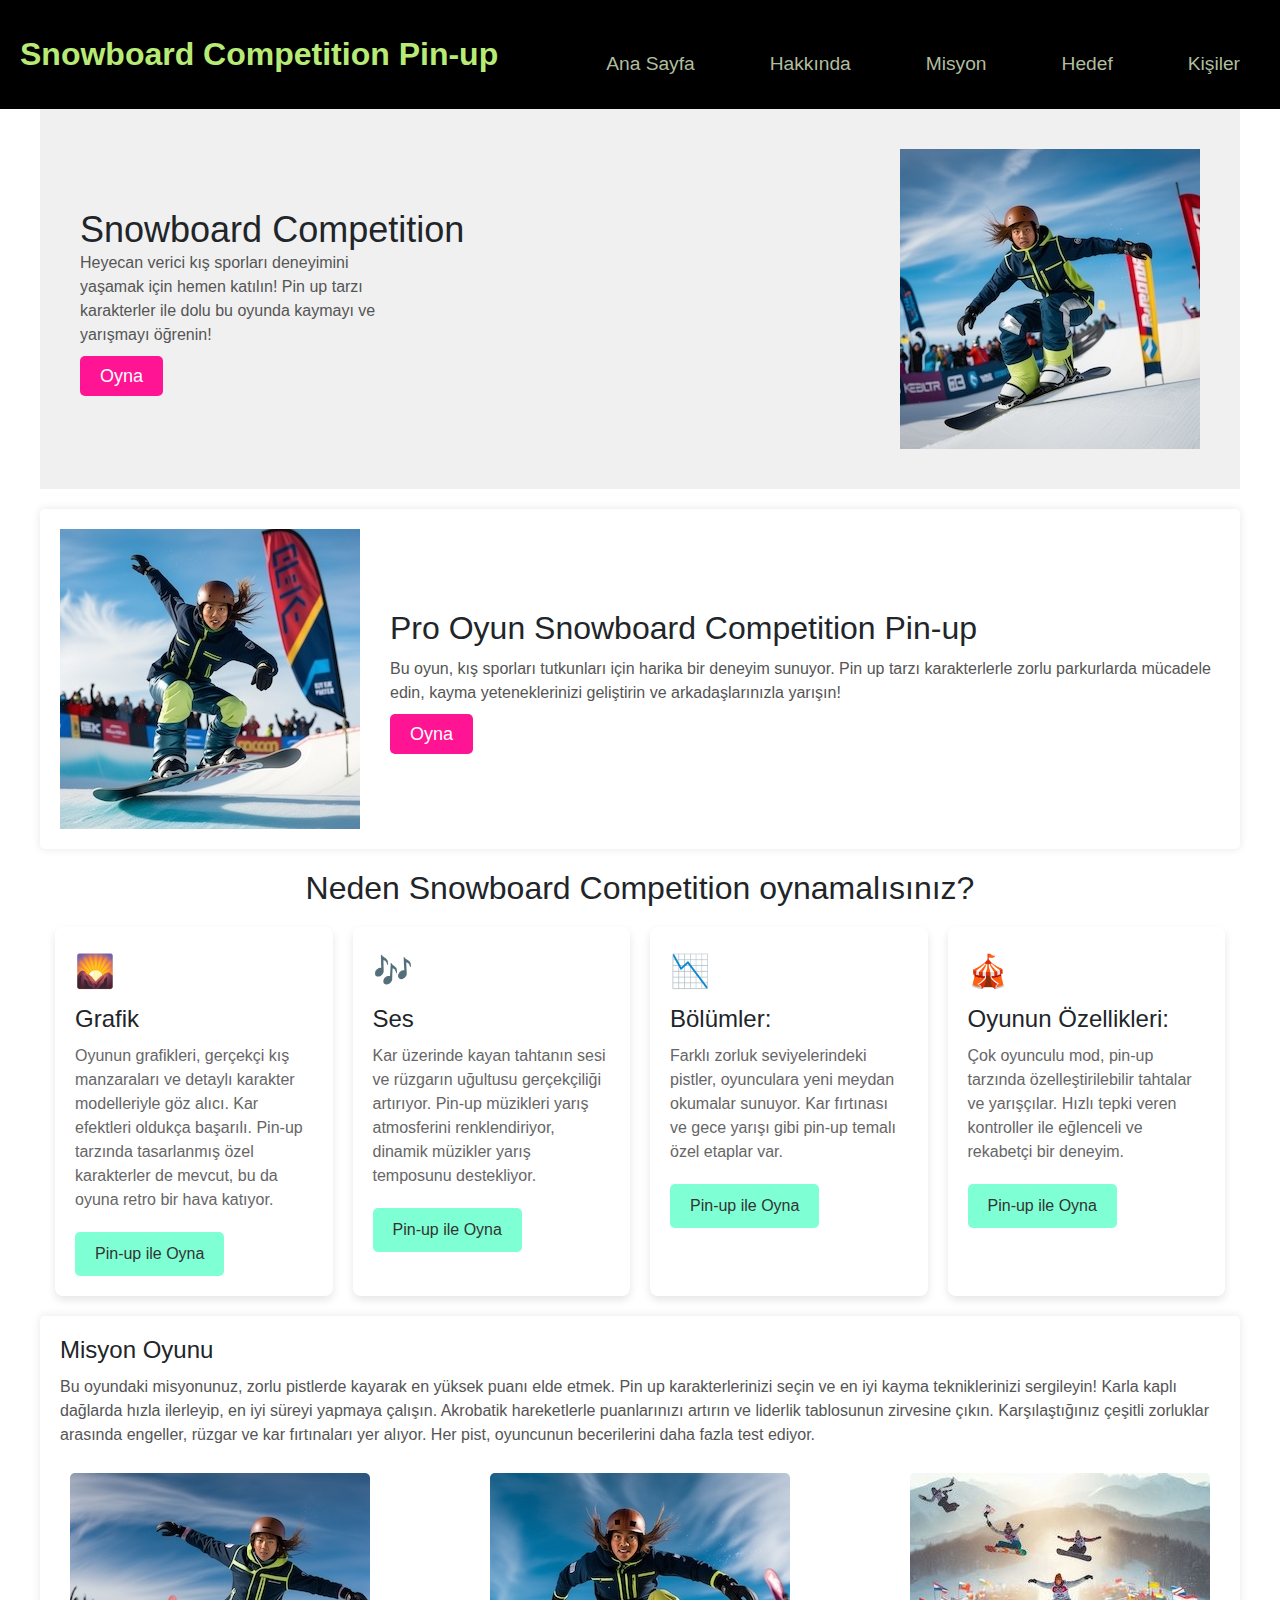
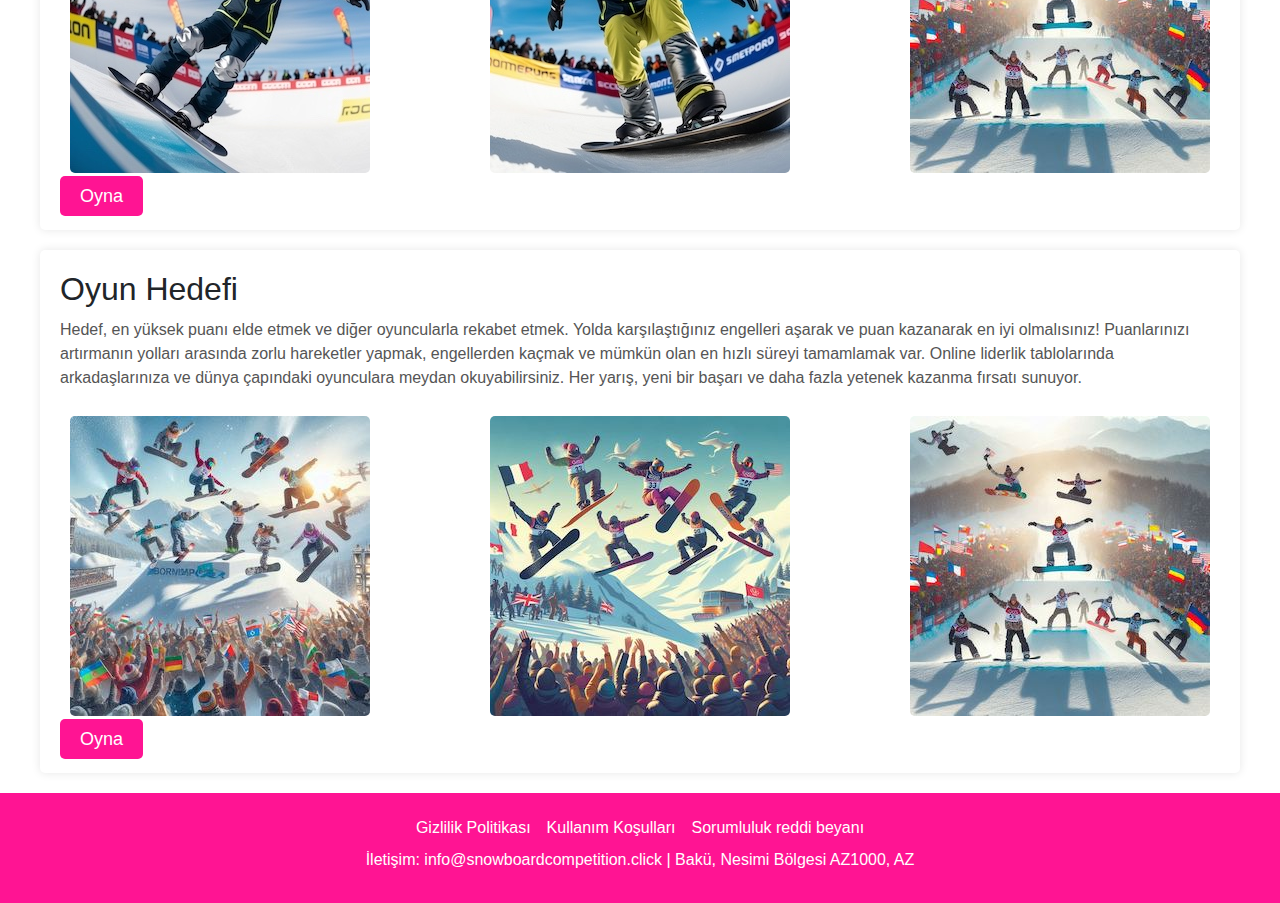
<file: index.html>
<!DOCTYPE html>
<html lang="tr">
<head>
    <meta charset="UTF-8">
    <meta name="viewport" content="width=device-width, initial-scale=1.0">
    <title>Snowboard Competition Pin-up</title>
    <meta name="description" content="Snowboard Competition Pin-up - Kış sporları heyecanını keşfedin!">
    <link rel="apple-touch-icon" sizes="180x180" href="favicon/apple-touch-icon.png">
    <link rel="icon" type="image/png" sizes="32x32" href="favicon/favicon-32x32.png">
    <link rel="icon" type="image/png" sizes="16x16" href="favicon/favicon-16x16.png">
    <link rel="manifest" href="favicon/site.webmanifest">
    <meta name="msapplication-TileColor" content="#da532c">
    <meta name="theme-color" content="#ffffff">
    <link rel="stylesheet" href="css/bootstrap.min.css">
    <link rel="stylesheet" href="css/style.css?v2">
</head>
<body>

<header>
    <nav class="navbar navbar-expand-lg justify-content-between">
        <a href="index.html" class="d-flex">
            <h1>Snowboard Competition Pin-up</h1>
        </a>
        <button class="navbar-toggler" type="button" data-toggle="collapse" data-target="#navbarSupportedContent"
                aria-controls="navbarSupportedContent" aria-expanded="false" aria-label="Toggle navigation">
            <span class="toggler-icon"></span>
            <span class="toggler-icon"></span>
            <span class="toggler-icon"></span>
        </button>

        <div class="collapse navbar-collapse sub-menu-bar" id="navbarSupportedContent">
            <ul id="nav" class="navbar-nav align-items-center nav-list menuSnowboardXY">
                <li><a href="index.html">Ana Sayfa</a></li>
                <li><a href="#about">Hakkında</a></li>
                <li><a href="#mission">Misyon</a></li>
                <li><a href="#goal">Hedef</a></li>
                <li><a href="#kişiler">Kişiler</a></li>
            </ul>
        </div>
    </nav>
</header>

<div class="heroSnowboardAB" id="about">
    <div>
        <h1>Snowboard Competition</h1>
        <p>Heyecan verici kış sporları deneyimini yaşamak için hemen katılın! Pin up tarzı karakterler ile dolu bu
            oyunda kaymayı ve yarışmayı öğrenin!</p>
        <a href="#" class="play-buttonSnowboardQW">Oyna</a>
    </div>
    <img class="img" src="img/1.jpg" alt="pin-up Snowboard Competition"/>
</div>

<div class="blockSnowboardLM">
    <div class="flex-container">
        <img class="img1" src="img/2.jpg" alt="pin-up Snowboard Competition Gameplay"/>
        <div class="flex-container1">
            <h2>Pro Oyun Snowboard Competition Pin-up</h2>
            <p>Bu oyun, kış sporları tutkunları için harika bir deneyim sunuyor. Pin up tarzı karakterlerle zorlu
                parkurlarda mücadele edin, kayma yeteneklerinizi geliştirin ve arkadaşlarınızla yarışın!</p>
            <a href="#" class="play-buttonSnowboardQW">Oyna</a>
        </div>
    </div>
</div>


<div class="container">
    <h2>Neden Snowboard Competition oynamalısınız?</h2>

    <div class="grid">
        <div class="grid-item">
            <div class="icon">🌄</div>
            <h3>Grafik</h3>
            <p>Oyunun grafikleri, gerçekçi kış manzaraları ve detaylı karakter modelleriyle göz alıcı. Kar efektleri
                oldukça başarılı. Pin-up tarzında tasarlanmış özel karakterler de mevcut, bu da oyuna retro bir hava
                katıyor.</p>
            <a href="#" class="btn">Pin-up ile Oyna</a>
        </div>
        <div class="grid-item">
            <div class="icon">🎶</div>
            <h3>Ses</h3>
            <p>Kar üzerinde kayan tahtanın sesi ve rüzgarın uğultusu gerçekçiliği artırıyor. Pin-up müzikleri yarış
                atmosferini renklendiriyor, dinamik müzikler yarış temposunu destekliyor.</p>
            <a href="#" class="btn">Pin-up ile Oyna</a>
        </div>
        <div class="grid-item">
            <div class="icon">📉</div>
            <h3>Bölümler:</h3>
            <p>Farklı zorluk seviyelerindeki pistler, oyunculara yeni meydan okumalar sunuyor. Kar fırtınası ve gece
                yarışı gibi pin-up temalı özel etaplar var.</p>
            <a href="#" class="btn">Pin-up ile Oyna</a>
        </div>
        <div class="grid-item">
            <div class="icon">🎪</div>
            <h3>Oyunun Özellikleri:</h3>
            <p>Çok oyunculu mod, pin-up tarzında özelleştirilebilir tahtalar ve yarışçılar. Hızlı tepki veren kontroller
                ile eğlenceli ve rekabetçi bir deneyim.</p>
            <a href="#" class="btn">Pin-up ile Oyna</a>
        </div>
    </div>
</div>

<div class="blockSnowboardLM" id="mission" id="mission">
    <h3>Misyon Oyunu</h3>
    <p>Bu oyundaki misyonunuz, zorlu pistlerde kayarak en yüksek puanı elde etmek. Pin up karakterlerinizi seçin ve en
        iyi kayma tekniklerinizi sergileyin! Karla kaplı dağlarda hızla ilerleyip, en iyi süreyi yapmaya çalışın.
        Akrobatik hareketlerle puanlarınızı artırın ve liderlik tablosunun zirvesine çıkın. Karşılaştığınız çeşitli
        zorluklar arasında engeller, rüzgar ve kar fırtınaları yer alıyor. Her pist, oyuncunun becerilerini daha fazla
        test ediyor.</p>
    <div class="images-rowSnowboardRT">
        <img src="img/3.jpg" alt="Misyon pin-up"/>
        <img src="img/4.jpg" alt="Misyon"/>
        <img src="img/5.jpeg" alt="Misyon pin-up "/>
    </div>
    <a href="#" class="play-buttonSnowboardQW">Oyna</a>
</div>

<div class="blockSnowboardLM" id="goal">
    <h2>Oyun Hedefi</h2>
    <p>Hedef, en yüksek puanı elde etmek ve diğer oyuncularla rekabet etmek. Yolda karşılaştığınız engelleri aşarak ve
        puan kazanarak en iyi olmalısınız! Puanlarınızı artırmanın yolları arasında zorlu hareketler yapmak, engellerden
        kaçmak ve mümkün olan en hızlı süreyi tamamlamak var. Online liderlik tablolarında arkadaşlarınıza ve dünya
        çapındaki oyunculara meydan okuyabilirsiniz. Her yarış, yeni bir başarı ve daha fazla yetenek kazanma fırsatı
        sunuyor.</p>
    <div class="images-rowSnowboardRT">
        <img src="img/6.jpeg" alt="pin-up Hedef"/>
        <img src="img/7.jpeg" alt="pin-up Hedef"/>
        <img src="img/5.jpeg" alt="pin-up Misyon"/>
    </div>
    <a href="#" class="play-buttonSnowboardQW">Oyna</a>
</div>


<footer>
    <div class="d-flex justify-content-center flex-column-mob" id="kişiler">
        <a href="policy.html" class="text-white m-2">Gizlilik Politikası</a>
        <a href="terms.html" class="text-white m-2">Kullanım Koşulları</a>
        <a href="disclaimer.html" class="text-white m-2">Sorumluluk reddi beyanı</a>
    </div>
    <p class="foooter">İletişim: info@snowboardcompetition.click | Bakü, Nesimi Bölgesi AZ1000, AZ </p>
</footer>
</body>
<script src="js/jquery-1.12.4.min.js"></script>
<script src="js/bootstrap.min.js"></script>
<script src="js/main.js"></script>
<script type="application/ld+json">
    {
        "@context": "https://schema.org",
        "@type": "Organization",
        "name": "Snowboard Competition Pin-up",
        "url": "",
        "logo": "/favicon/favicon.ico"
    }
</script>
<script type="application/ld+json">
    {
        "@context": "https://schema.org",
        "@type": "WPHeader",
        "headline": "Snowboard Competition Pin-up",
        "description": "Snowboard Competition Pin-up - Kış sporları heyecanını keşfedin!",
        "publisher": {
            "@type": "Organization",
            "name": "Snowboard Competition Pin-up",
            "logo": {
                "@type": "ImageObject",
                "url": "/favicon/favicon.ico"
            }
        }
    }
</script>
<script type="application/ld+json">
    {
        "@context": "https://schema.org",
        "@type": "WebPage",
        "name": "Snowboard Competition Pin-up",
        "description": "Snowboard Competition Pin-up - Kış sporları heyecanını keşfedin!",
        "publisher": {
            "@type": "Organization",
            "name": "Snowboard Competition Pin-up"
        },
        "license": "A license document that applies to this content, typically indicated by URL"
    }
</script>
<script type="application/ld+json">
    {
        "@context": "https://schema.org",
        "@type": "SiteNavigationElement",
        "name": "Main Navigation",
        "url": "",
        "hasPart": [
            {
                "@type": "WebPage",
                "name": "Home",
                "url": ""
            },
            {
                "@type": "WebPage",
                "name": "Policy",
                "url": "/policy.html"
            },
            {
                "@type": "WebPage",
                "name": "Terms of Conditions",
                "url": "/terms.html"
            },
            {
                "@type": "WebPage",
                "name": "Disclaimer",
                "url": "/disclaimer.html"
            },
            {
                "@type": "WebPage",
                "name": "404",
                "url": "/404.html"
            },
            {
                "@type": "WebPage",
                "name": "about",
                "url": "/about.html"
            },
            {
                "@type": "WebPage",
                "name": "careers",
                "url": "/careers.html"
            },
            {
                "@type": "WebPage",
                "name": "community",
                "url": "/community.html"
            },
            {
                "@type": "WebPage",
                "name": "games",
                "url": "/games.html"
            },
            {
                "@type": "WebPage",
                "name": "news",
                "url": "/news.html"
            },
            {
                "@type": "WebPage",
                "name": "store",
                "url": "/store.html"
            },
            {
                "@type": "WebPage",
                "name": "technology",
                "url": "/technology.html"
            },
            {
                "@type": "WebPage",
                "name": "team",
                "url": "/team.html"
            }
        ]
    }
</script>
</html>
</file>
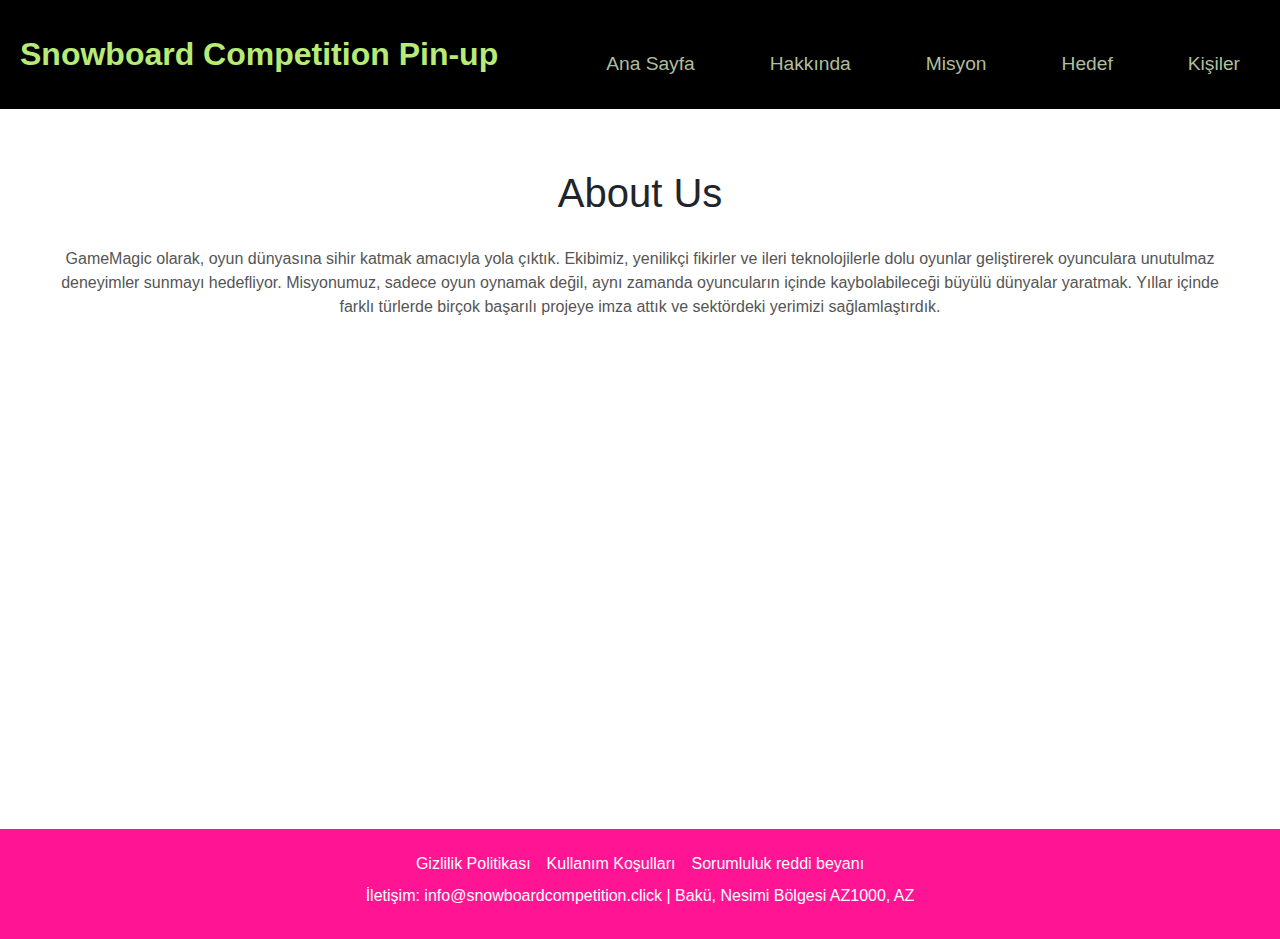
<file: about.html>
<!DOCTYPE html>
<html lang="tr">
<head>
    <meta charset="UTF-8">
    <meta name="viewport" content="width=device-width, initial-scale=1.0">
    <title>Snowboard Competition Pin-up</title>
    <meta name="description" content="Snowboard Competition Pin-up - Kış sporları heyecanını keşfedin!">
    <link rel="apple-touch-icon" sizes="180x180" href="favicon/apple-touch-icon.png">
    <link rel="icon" type="image/png" sizes="32x32" href="favicon/favicon-32x32.png">
    <link rel="icon" type="image/png" sizes="16x16" href="favicon/favicon-16x16.png">
    <link rel="manifest" href="favicon/site.webmanifest">
    <meta name="msapplication-TileColor" content="#da532c">
    <meta name="theme-color" content="#ffffff">
    <link rel="stylesheet" href="css/bootstrap.min.css">
    <link rel="stylesheet" href="css/style.css?v2">
</head>
<body>

<header>
    <nav class="navbar navbar-expand-lg justify-content-between">
        <a href="index.html" class="d-flex">
            <h1>Snowboard Competition Pin-up</h1>
        </a>
        <button class="navbar-toggler" type="button" data-toggle="collapse" data-target="#navbarSupportedContent"
                aria-controls="navbarSupportedContent" aria-expanded="false" aria-label="Toggle navigation">
            <span class="toggler-icon"></span>
            <span class="toggler-icon"></span>
            <span class="toggler-icon"></span>
        </button>

        <div class="collapse navbar-collapse sub-menu-bar" id="navbarSupportedContent">
            <ul id="nav" class="navbar-nav align-items-center nav-list menuSnowboardXY">
                <li><a href="index.html">Ana Sayfa</a></li>
                <li><a href="index.html#about">Hakkında</a></li>
                <li><a href="index.html#mission">Misyon</a></li>
                <li><a href="index.html#goal">Hedef</a></li>
                <li><a href="index.html#kişiler">Kişiler</a></li>
            </ul>
        </div>
    </nav>
</header>

<section class="one">
    <div class="container about">
        <h1>About Us</h1>
        <p>
            GameMagic olarak, oyun dünyasına sihir katmak amacıyla yola çıktık. Ekibimiz, yenilikçi fikirler ve ileri
            teknolojilerle dolu oyunlar geliştirerek oyunculara unutulmaz deneyimler sunmayı hedefliyor. Misyonumuz,
            sadece
            oyun oynamak değil, aynı zamanda oyuncuların içinde kaybolabileceği büyülü dünyalar yaratmak. Yıllar içinde
            farklı türlerde birçok başarılı projeye imza attık ve sektördeki yerimizi sağlamlaştırdık.
        </p>
    </div>
</section>

<footer>

    <div class="d-flex justify-content-center flex-column-mob" id="kişiler">
        <a href="policy.html" class="text-white m-2">Gizlilik Politikası</a>
        <a href="terms.html" class="text-white m-2">Kullanım Koşulları</a>
        <a href="disclaimer.html" class="text-white m-2">Sorumluluk reddi beyanı</a>
    </div>
    <p class="foooter">İletişim: info@snowboardcompetition.click | Bakü, Nesimi Bölgesi AZ1000, AZ </p>
</footer>

</body>
<script src="js/jquery-1.12.4.min.js"></script>
<script src="js/bootstrap.min.js"></script>
<script src="js/main.js"></script>
<script type="application/ld+json">
    {
        "@context": "https://schema.org",
        "@type": "Organization",
        "name": "Snowboard Competition Pin-up",
        "url": "",
        "logo": "/favicon/favicon.ico"
    }
</script>
<script type="application/ld+json">
    {
        "@context": "https://schema.org",
        "@type": "WPHeader",
        "headline": "Snowboard Competition Pin-up",
        "description": "Snowboard Competition Pin-up - Kış sporları heyecanını keşfedin!",
        "publisher": {
            "@type": "Organization",
            "name": "Snowboard Competition Pin-up",
            "logo": {
                "@type": "ImageObject",
                "url": "/favicon/favicon.ico"
            }
        }
    }
</script>
<script type="application/ld+json">
    {
        "@context": "https://schema.org",
        "@type": "WebPage",
        "name": "Snowboard Competition Pin-up",
        "description": "Snowboard Competition Pin-up - Kış sporları heyecanını keşfedin!",
        "publisher": {
            "@type": "Organization",
            "name": "Snowboard Competition Pin-up"
        },
        "license": "A license document that applies to this content, typically indicated by URL"
    }
</script>
<script type="application/ld+json">
    {
        "@context": "https://schema.org",
        "@type": "SiteNavigationElement",
        "name": "Main Navigation",
        "url": "",
        "hasPart": [
            {
                "@type": "WebPage",
                "name": "Home",
                "url": ""
            },
            {
                "@type": "WebPage",
                "name": "Policy",
                "url": "/policy.html"
            },
            {
                "@type": "WebPage",
                "name": "Terms of Conditions",
                "url": "/terms.html"
            },
            {
                "@type": "WebPage",
                "name": "Disclaimer",
                "url": "/disclaimer.html"
            },
            {
                "@type": "WebPage",
                "name": "404",
                "url": "/404.html"
            },
            {
                "@type": "WebPage",
                "name": "about",
                "url": "/about.html"
            },
            {
                "@type": "WebPage",
                "name": "careers",
                "url": "/careers.html"
            },
            {
                "@type": "WebPage",
                "name": "community",
                "url": "/community.html"
            },
            {
                "@type": "WebPage",
                "name": "games",
                "url": "/games.html"
            },
            {
                "@type": "WebPage",
                "name": "news",
                "url": "/news.html"
            },
            {
                "@type": "WebPage",
                "name": "store",
                "url": "/store.html"
            },
            {
                "@type": "WebPage",
                "name": "technology",
                "url": "/technology.html"
            },
            {
                "@type": "WebPage",
                "name": "team",
                "url": "/team.html"
            }
        ]
    }
</script>
</html>
</file>
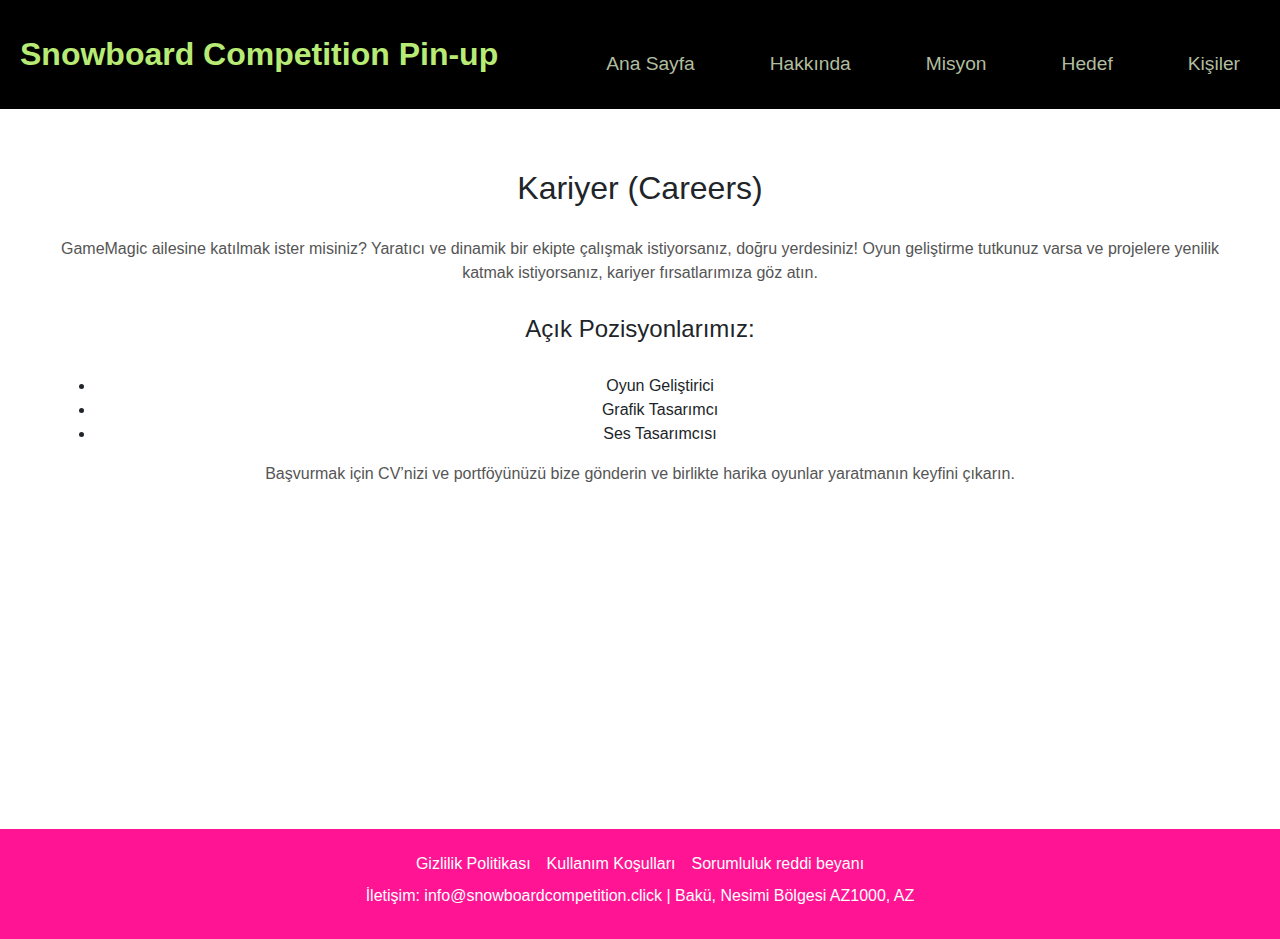
<file: careers.html>
<!DOCTYPE html>
<html lang="tr">
<head>
    <meta charset="UTF-8">
    <meta name="viewport" content="width=device-width, initial-scale=1.0">
    <title>Snowboard Competition Pin-up</title>
    <meta name="description" content="Snowboard Competition Pin-up - Kış sporları heyecanını keşfedin!">
    <link rel="apple-touch-icon" sizes="180x180" href="favicon/apple-touch-icon.png">
    <link rel="icon" type="image/png" sizes="32x32" href="favicon/favicon-32x32.png">
    <link rel="icon" type="image/png" sizes="16x16" href="favicon/favicon-16x16.png">
    <link rel="manifest" href="favicon/site.webmanifest">
    <meta name="msapplication-TileColor" content="#da532c">
    <meta name="theme-color" content="#ffffff">
    <link rel="stylesheet" href="css/bootstrap.min.css">
    <link rel="stylesheet" href="css/style.css?v2">
</head>
<body>

<header>
    <nav class="navbar navbar-expand-lg justify-content-between">
        <a href="index.html" class="d-flex">
            <h1>Snowboard Competition Pin-up</h1>
        </a>
        <button class="navbar-toggler" type="button" data-toggle="collapse" data-target="#navbarSupportedContent"
                aria-controls="navbarSupportedContent" aria-expanded="false" aria-label="Toggle navigation">
            <span class="toggler-icon"></span>
            <span class="toggler-icon"></span>
            <span class="toggler-icon"></span>
        </button>

        <div class="collapse navbar-collapse sub-menu-bar" id="navbarSupportedContent">
            <ul id="nav" class="navbar-nav align-items-center nav-list menuSnowboardXY">
                <li><a href="index.html">Ana Sayfa</a></li>
                <li><a href="index.html#about">Hakkında</a></li>
                <li><a href="index.html#mission">Misyon</a></li>
                <li><a href="index.html#goal">Hedef</a></li>
                <li><a href="index.html#kişiler">Kişiler</a></li>
            </ul>
        </div>
    </nav>
</header>

<section class="one">
    <div class="container about">


        <h2>Kariyer (Careers)</h2>
        <p>GameMagic ailesine katılmak ister misiniz? Yaratıcı ve dinamik bir ekipte çalışmak istiyorsanız, doğru
            yerdesiniz! Oyun geliştirme tutkunuz varsa ve projelere yenilik katmak istiyorsanız, kariyer fırsatlarımıza
            göz atın.</p>
        <h3>Açık Pozisyonlarımız:</h3>
        <ul>
            <li>Oyun Geliştirici</li>
            <li>Grafik Tasarımcı</li>
            <li>Ses Tasarımcısı</li>
        </ul>
        <p>Başvurmak için CV’nizi ve portföyünüzü bize gönderin ve birlikte harika oyunlar yaratmanın keyfini
            çıkarın.</p>

    </div>

</section>


<footer>

    <div class="d-flex justify-content-center flex-column-mob" id="kişiler">
        <a href="policy.html" class="text-white m-2">Gizlilik Politikası</a>
        <a href="terms.html" class="text-white m-2">Kullanım Koşulları</a>
        <a href="disclaimer.html" class="text-white m-2">Sorumluluk reddi beyanı</a>
    </div>
    <p class="foooter">İletişim: info@snowboardcompetition.click | Bakü, Nesimi Bölgesi AZ1000, AZ </p>
</footer>


</body>
<script src="js/jquery-1.12.4.min.js"></script>
<script src="js/bootstrap.min.js"></script>
<script src="js/main.js"></script>
<script type="application/ld+json">
    {
        "@context": "https://schema.org",
        "@type": "Organization",
        "name": "Snowboard Competition Pin-up",
        "url": "",
        "logo": "/favicon/favicon.ico"
    }
</script>
<script type="application/ld+json">
    {
        "@context": "https://schema.org",
        "@type": "WPHeader",
        "headline": "Snowboard Competition Pin-up",
        "description": "Snowboard Competition Pin-up - Kış sporları heyecanını keşfedin!",
        "publisher": {
            "@type": "Organization",
            "name": "Snowboard Competition Pin-up",
            "logo": {
                "@type": "ImageObject",
                "url": "/favicon/favicon.ico"
            }
        }
    }
</script>
<script type="application/ld+json">
    {
        "@context": "https://schema.org",
        "@type": "WebPage",
        "name": "Snowboard Competition Pin-up",
        "description": "Snowboard Competition Pin-up - Kış sporları heyecanını keşfedin!",
        "publisher": {
            "@type": "Organization",
            "name": "Snowboard Competition Pin-up"
        },
        "license": "A license document that applies to this content, typically indicated by URL"
    }
</script>
<script type="application/ld+json">
    {
        "@context": "https://schema.org",
        "@type": "SiteNavigationElement",
        "name": "Main Navigation",
        "url": "",
        "hasPart": [
            {
                "@type": "WebPage",
                "name": "Home",
                "url": ""
            },
            {
                "@type": "WebPage",
                "name": "Policy",
                "url": "/policy.html"
            },
            {
                "@type": "WebPage",
                "name": "Terms of Conditions",
                "url": "/terms.html"
            },
            {
                "@type": "WebPage",
                "name": "Disclaimer",
                "url": "/disclaimer.html"
            },
            {
                "@type": "WebPage",
                "name": "404",
                "url": "/404.html"
            },
            {
                "@type": "WebPage",
                "name": "about",
                "url": "/about.html"
            },
            {
                "@type": "WebPage",
                "name": "careers",
                "url": "/careers.html"
            },
            {
                "@type": "WebPage",
                "name": "community",
                "url": "/community.html"
            },
            {
                "@type": "WebPage",
                "name": "games",
                "url": "/games.html"
            },
            {
                "@type": "WebPage",
                "name": "news",
                "url": "/news.html"
            },
            {
                "@type": "WebPage",
                "name": "store",
                "url": "/store.html"
            },
            {
                "@type": "WebPage",
                "name": "technology",
                "url": "/technology.html"
            },
            {
                "@type": "WebPage",
                "name": "team",
                "url": "/team.html"
            }
        ]
    }
</script>
</html>
</file>
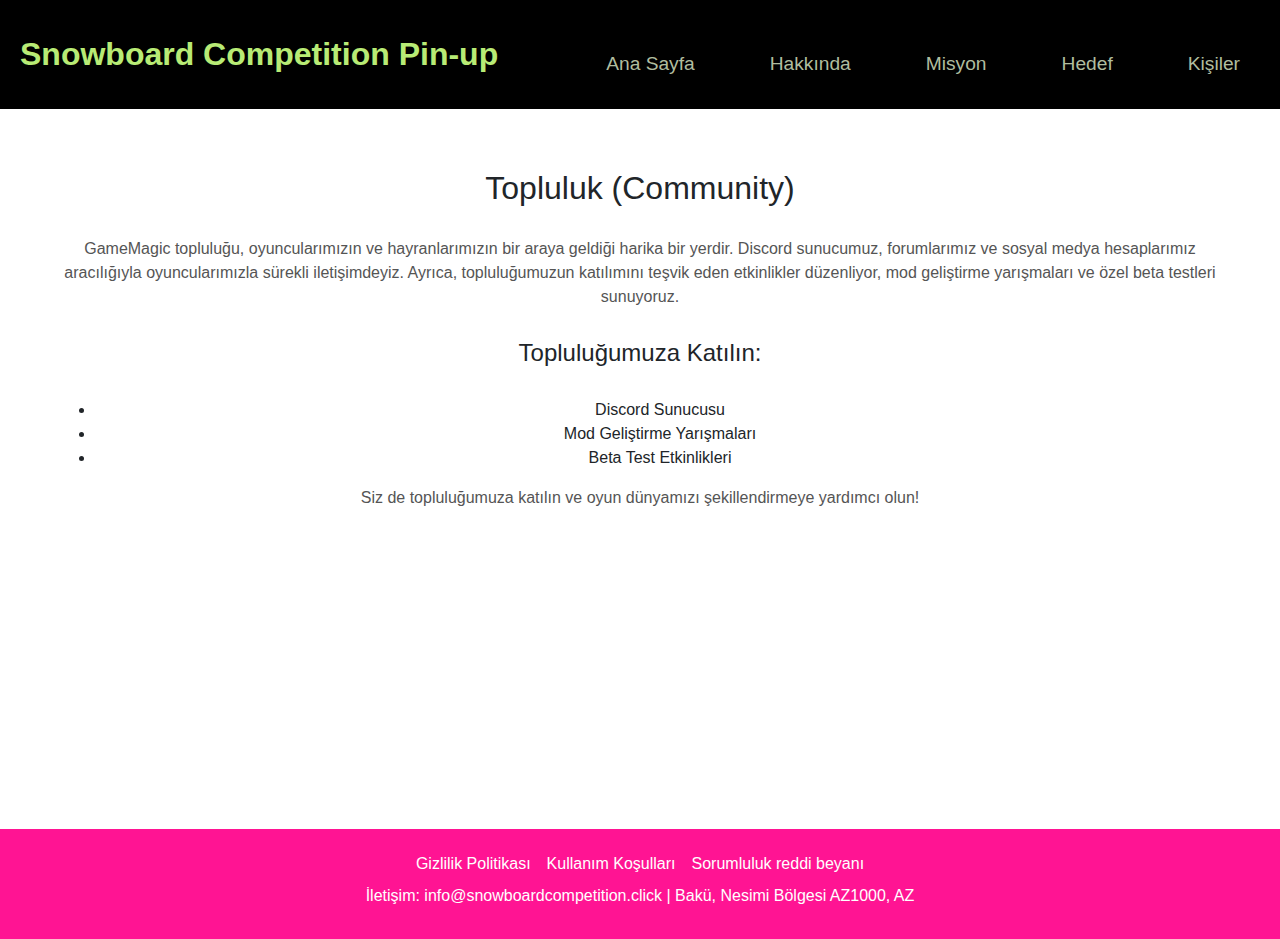
<file: community.html>
<!DOCTYPE html>
<html lang="tr">
<head>
    <meta charset="UTF-8">
    <meta name="viewport" content="width=device-width, initial-scale=1.0">
    <title>Snowboard Competition Pin-up</title>
    <meta name="description" content="Snowboard Competition Pin-up - Kış sporları heyecanını keşfedin!">
    <link rel="apple-touch-icon" sizes="180x180" href="favicon/apple-touch-icon.png">
    <link rel="icon" type="image/png" sizes="32x32" href="favicon/favicon-32x32.png">
    <link rel="icon" type="image/png" sizes="16x16" href="favicon/favicon-16x16.png">
    <link rel="manifest" href="favicon/site.webmanifest">
    <meta name="msapplication-TileColor" content="#da532c">
    <meta name="theme-color" content="#ffffff">
    <link rel="stylesheet" href="css/bootstrap.min.css">
    <link rel="stylesheet" href="css/style.css?v2">
</head>
<body>

<header>
    <nav class="navbar navbar-expand-lg justify-content-between">
        <a href="index.html" class="d-flex">
            <h1>Snowboard Competition Pin-up</h1>
        </a>
        <button class="navbar-toggler" type="button" data-toggle="collapse" data-target="#navbarSupportedContent"
                aria-controls="navbarSupportedContent" aria-expanded="false" aria-label="Toggle navigation">
            <span class="toggler-icon"></span>
            <span class="toggler-icon"></span>
            <span class="toggler-icon"></span>
        </button>

        <div class="collapse navbar-collapse sub-menu-bar" id="navbarSupportedContent">
            <ul id="nav" class="navbar-nav align-items-center nav-list menuSnowboardXY">
                <li><a href="index.html">Ana Sayfa</a></li>
                <li><a href="index.html#about">Hakkında</a></li>
                <li><a href="index.html#mission">Misyon</a></li>
                <li><a href="index.html#goal">Hedef</a></li>
                <li><a href="index.html#kişiler">Kişiler</a></li>
            </ul>
        </div>
    </nav>
</header>

<section class="one">
    <div class="container about">


<h2>Topluluk (Community)</h2>
<p>GameMagic topluluğu, oyuncularımızın ve hayranlarımızın bir araya geldiği harika bir yerdir. Discord sunucumuz, forumlarımız ve sosyal medya hesaplarımız aracılığıyla oyuncularımızla sürekli iletişimdeyiz. Ayrıca, topluluğumuzun katılımını teşvik eden etkinlikler düzenliyor, mod geliştirme yarışmaları ve özel beta testleri sunuyoruz.</p>
<h3>Topluluğumuza Katılın:</h3>
<ul>
  <li>Discord Sunucusu</li>
  <li>Mod Geliştirme Yarışmaları</li>
  <li>Beta Test Etkinlikleri</li>
</ul>
<p>Siz de topluluğumuza katılın ve oyun dünyamızı şekillendirmeye yardımcı olun!</p>



</div>

</section>


<footer>

<div class="d-flex justify-content-center flex-column-mob" id="kişiler">
                <a href="policy.html" class="text-white m-2">Gizlilik Politikası</a>
                <a href="terms.html" class="text-white m-2">Kullanım Koşulları</a>
                <a href="disclaimer.html" class="text-white m-2">Sorumluluk reddi beyanı</a>
            </div>
    <p class="foooter">İletişim: info@snowboardcompetition.click | Bakü, Nesimi Bölgesi AZ1000, AZ </p>
</footer>




</body>
<script src="js/jquery-1.12.4.min.js"></script>
<script src="js/bootstrap.min.js"></script>
<script src="js/main.js"></script>
<script type="application/ld+json">
    {
        "@context": "https://schema.org",
        "@type": "Organization",
        "name": "Snowboard Competition Pin-up",
        "url": "",
        "logo": "/favicon/favicon.ico"
    }
</script>
<script type="application/ld+json">
    {
        "@context": "https://schema.org",
        "@type": "WPHeader",
        "headline": "Snowboard Competition Pin-up",
        "description": "Snowboard Competition Pin-up - Kış sporları heyecanını keşfedin!",
        "publisher": {
            "@type": "Organization",
            "name": "Snowboard Competition Pin-up",
            "logo": {
                "@type": "ImageObject",
                "url": "/favicon/favicon.ico"
            }
        }
    }
</script>
<script type="application/ld+json">
    {
        "@context": "https://schema.org",
        "@type": "WebPage",
        "name": "Snowboard Competition Pin-up",
        "description": "Snowboard Competition Pin-up - Kış sporları heyecanını keşfedin!",
        "publisher": {
            "@type": "Organization",
            "name": "Snowboard Competition Pin-up"
        },
        "license": "A license document that applies to this content, typically indicated by URL"
    }
</script>
<script type="application/ld+json">
    {
        "@context": "https://schema.org",
        "@type": "SiteNavigationElement",
        "name": "Main Navigation",
        "url": "",
        "hasPart": [
            {
                "@type": "WebPage",
                "name": "Home",
                "url": ""
            },
            {
                "@type": "WebPage",
                "name": "Policy",
                "url": "/policy.html"
            },
            {
                "@type": "WebPage",
                "name": "Terms of Conditions",
                "url": "/terms.html"
            },
            {
                "@type": "WebPage",
                "name": "Disclaimer",
                "url": "/disclaimer.html"
            },
            {
                "@type": "WebPage",
                "name": "404",
                "url": "/404.html"
            },
            {
                "@type": "WebPage",
                "name": "about",
                "url": "/about.html"
            },
            {
                "@type": "WebPage",
                "name": "careers",
                "url": "/careers.html"
            },
            {
                "@type": "WebPage",
                "name": "community",
                "url": "/community.html"
            },
            {
                "@type": "WebPage",
                "name": "games",
                "url": "/games.html"
            },
            {
                "@type": "WebPage",
                "name": "news",
                "url": "/news.html"
            },
            {
                "@type": "WebPage",
                "name": "store",
                "url": "/store.html"
            },
            {
                "@type": "WebPage",
                "name": "technology",
                "url": "/technology.html"
            },
            {
                "@type": "WebPage",
                "name": "team",
                "url": "/team.html"
            }
        ]
    }
</script>
</html>
</file>
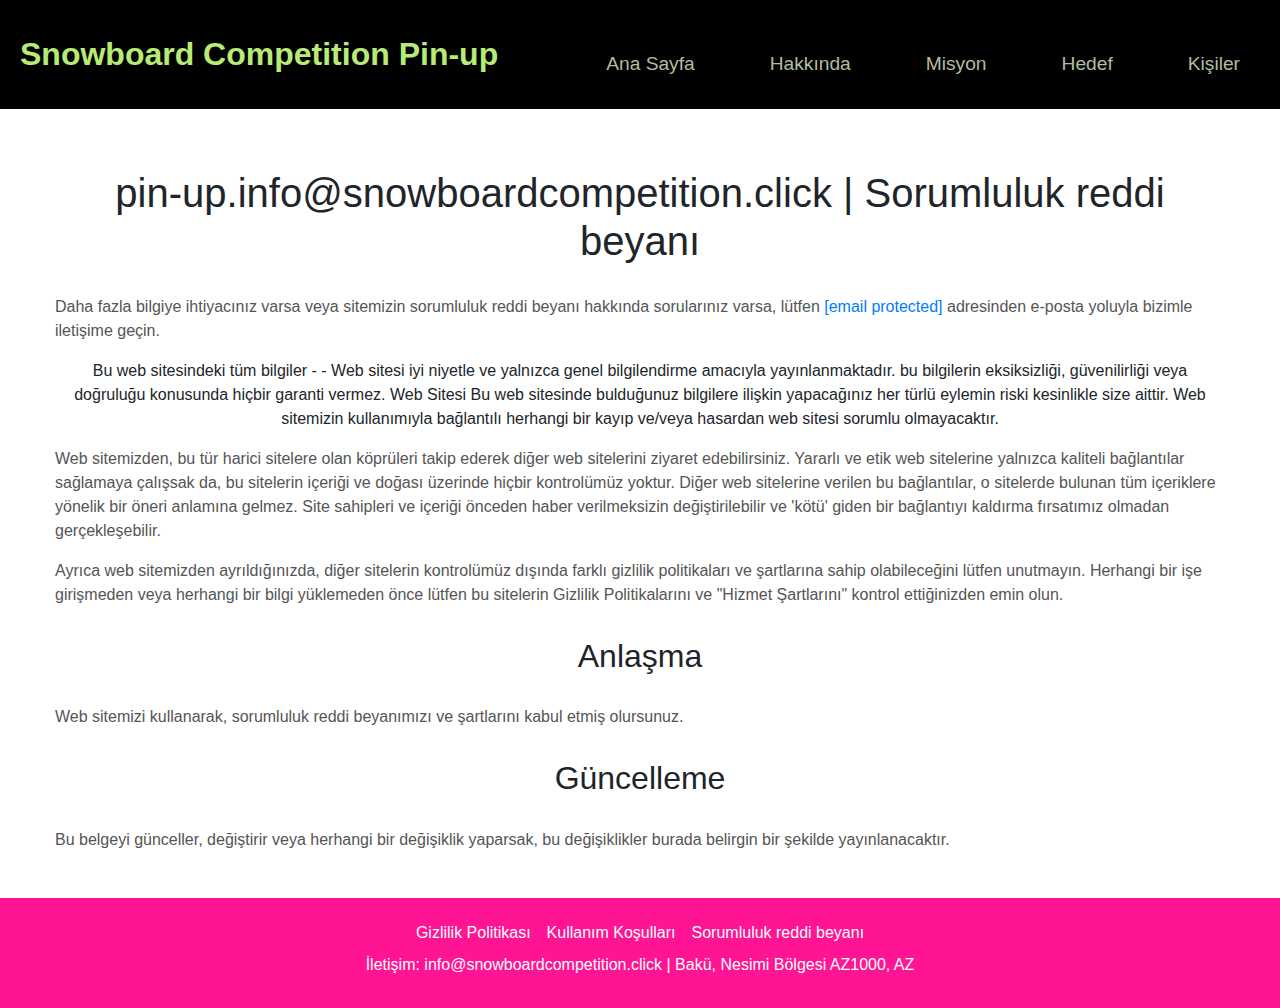
<file: disclaimer.html>
<!DOCTYPE html>
<html lang="tr">
<head>
    <meta charset="UTF-8">
    <meta name="viewport" content="width=device-width, initial-scale=1.0">
    <title>Snowboard Competition Pin-up</title>
    <meta name="description" content="Snowboard Competition Pin-up - Kış sporları heyecanını keşfedin!">
    <link rel="apple-touch-icon" sizes="180x180" href="favicon/apple-touch-icon.png">
    <link rel="icon" type="image/png" sizes="32x32" href="favicon/favicon-32x32.png">
    <link rel="icon" type="image/png" sizes="16x16" href="favicon/favicon-16x16.png">
    <link rel="manifest" href="favicon/site.webmanifest">
    <meta name="msapplication-TileColor" content="#da532c">
    <meta name="theme-color" content="#ffffff">
    <link rel="stylesheet" href="css/bootstrap.min.css">
    <link rel="stylesheet" href="css/style.css?v2">
</head>
<body>

<header>
    <nav class="navbar navbar-expand-lg justify-content-between">
        <a href="index.html" class="d-flex">
            <h1>Snowboard Competition Pin-up</h1>
        </a>
        <button class="navbar-toggler" type="button" data-toggle="collapse" data-target="#navbarSupportedContent"
                aria-controls="navbarSupportedContent" aria-expanded="false" aria-label="Toggle navigation">
            <span class="toggler-icon"></span>
            <span class="toggler-icon"></span>
            <span class="toggler-icon"></span>
        </button>

        <div class="collapse navbar-collapse sub-menu-bar" id="navbarSupportedContent">
            <ul id="nav" class="navbar-nav align-items-center nav-list menuSnowboardXY">
                <li><a href="index.html">Ana Sayfa</a></li>
                <li><a href="index.html#about">Hakkında</a></li>
                <li><a href="index.html#mission">Misyon</a></li>
                <li><a href="index.html#goal">Hedef</a></li>
                <li><a href="index.html#kişiler">Kişiler</a></li>
            </ul>
        </div>
    </nav>
</header>

<section class="one">


<section class="policy">
    <div class="container">
        <h1>pin-up.info@snowboardcompetition.click | Sorumluluk reddi beyanı</h1>
        <p>Daha fazla bilgiye ihtiyacınız varsa veya sitemizin sorumluluk reddi beyanı hakkında sorularınız varsa,
            lütfen <a href="/cdn-cgi/l/email-protection" class="__cf_email__" data-cfemail="e78e898188a78486958188958294939586848e8980c9848b8e848c">[email&#160;protected]</a> adresinden e-posta yoluyla bizimle iletişime geçin.</p>
        Bu web sitesindeki tüm bilgiler - - Web sitesi iyi niyetle ve yalnızca genel bilgilendirme amacıyla
        yayınlanmaktadır. bu bilgilerin eksiksizliği, güvenilirliği veya doğruluğu konusunda hiçbir garanti vermez. Web
        Sitesi Bu web sitesinde bulduğunuz bilgilere ilişkin yapacağınız her türlü eylemin riski kesinlikle size aittir.
        Web sitemizin kullanımıyla bağlantılı herhangi bir kayıp ve/veya hasardan web sitesi sorumlu olmayacaktır.</p>
        <p> Web sitemizden, bu tür harici sitelere olan köprüleri takip ederek diğer web sitelerini ziyaret edebilirsiniz.
            Yararlı ve etik web sitelerine yalnızca kaliteli bağlantılar sağlamaya çalışsak da, bu sitelerin içeriği ve
            doğası üzerinde hiçbir kontrolümüz yoktur. Diğer web sitelerine verilen bu bağlantılar, o sitelerde bulunan tüm
            içeriklere yönelik bir öneri anlamına gelmez. Site sahipleri ve içeriği önceden haber verilmeksizin
            değiştirilebilir ve 'kötü' giden bir bağlantıyı kaldırma fırsatımız olmadan gerçekleşebilir.</p>
        <p>Ayrıca web sitemizden ayrıldığınızda, diğer sitelerin kontrolümüz dışında farklı gizlilik politikaları ve
            şartlarına sahip olabileceğini lütfen unutmayın. Herhangi bir işe girişmeden veya herhangi bir bilgi yüklemeden
            önce lütfen bu sitelerin Gizlilik Politikalarını ve "Hizmet Şartlarını" kontrol ettiğinizden emin olun.</p>
        <h2>Anlaşma</h2>
        <p>
            Web sitemizi kullanarak, sorumluluk reddi beyanımızı ve şartlarını kabul etmiş olursunuz.</p>
        <h2>Güncelleme</h2>
        <p>
            Bu belgeyi günceller, değiştirir veya herhangi bir değişiklik yaparsak, bu değişiklikler burada belirgin bir
            şekilde yayınlanacaktır.</p>
    </div>
</section>


</section>


<footer>

<div class="d-flex justify-content-center flex-column-mob" id="kişiler">
                <a href="policy.html" class="text-white m-2">Gizlilik Politikası</a>
                <a href="terms.html" class="text-white m-2">Kullanım Koşulları</a>
                <a href="disclaimer.html" class="text-white m-2">Sorumluluk reddi beyanı</a>
            </div>
    <p class="foooter">İletişim: info@snowboardcompetition.click | Bakü, Nesimi Bölgesi AZ1000, AZ </p>
</footer>




</body>
<script src="js/jquery-1.12.4.min.js"></script>
<script src="js/bootstrap.min.js"></script>
<script src="js/main.js"></script>
<script type="application/ld+json">
    {
        "@context": "https://schema.org",
        "@type": "Organization",
        "name": "Snowboard Competition Pin-up",
        "url": "",
        "logo": "/favicon/favicon.ico"
    }
</script>
<script type="application/ld+json">
    {
        "@context": "https://schema.org",
        "@type": "WPHeader",
        "headline": "Snowboard Competition Pin-up",
        "description": "Snowboard Competition Pin-up - Kış sporları heyecanını keşfedin!",
        "publisher": {
            "@type": "Organization",
            "name": "Snowboard Competition Pin-up",
            "logo": {
                "@type": "ImageObject",
                "url": "/favicon/favicon.ico"
            }
        }
    }
</script>
<script type="application/ld+json">
    {
        "@context": "https://schema.org",
        "@type": "WebPage",
        "name": "Snowboard Competition Pin-up",
        "description": "Snowboard Competition Pin-up - Kış sporları heyecanını keşfedin!",
        "publisher": {
            "@type": "Organization",
            "name": "Snowboard Competition Pin-up"
        },
        "license": "A license document that applies to this content, typically indicated by URL"
    }
</script>
<script type="application/ld+json">
    {
        "@context": "https://schema.org",
        "@type": "SiteNavigationElement",
        "name": "Main Navigation",
        "url": "",
        "hasPart": [
            {
                "@type": "WebPage",
                "name": "Home",
                "url": ""
            },
            {
                "@type": "WebPage",
                "name": "Policy",
                "url": "/policy.html"
            },
            {
                "@type": "WebPage",
                "name": "Terms of Conditions",
                "url": "/terms.html"
            },
            {
                "@type": "WebPage",
                "name": "Disclaimer",
                "url": "/disclaimer.html"
            },
            {
                "@type": "WebPage",
                "name": "404",
                "url": "/404.html"
            },
            {
                "@type": "WebPage",
                "name": "about",
                "url": "/about.html"
            },
            {
                "@type": "WebPage",
                "name": "careers",
                "url": "/careers.html"
            },
            {
                "@type": "WebPage",
                "name": "community",
                "url": "/community.html"
            },
            {
                "@type": "WebPage",
                "name": "games",
                "url": "/games.html"
            },
            {
                "@type": "WebPage",
                "name": "news",
                "url": "/news.html"
            },
            {
                "@type": "WebPage",
                "name": "store",
                "url": "/store.html"
            },
            {
                "@type": "WebPage",
                "name": "technology",
                "url": "/technology.html"
            },
            {
                "@type": "WebPage",
                "name": "team",
                "url": "/team.html"
            }
        ]
    }
</script>
</html>
</file>
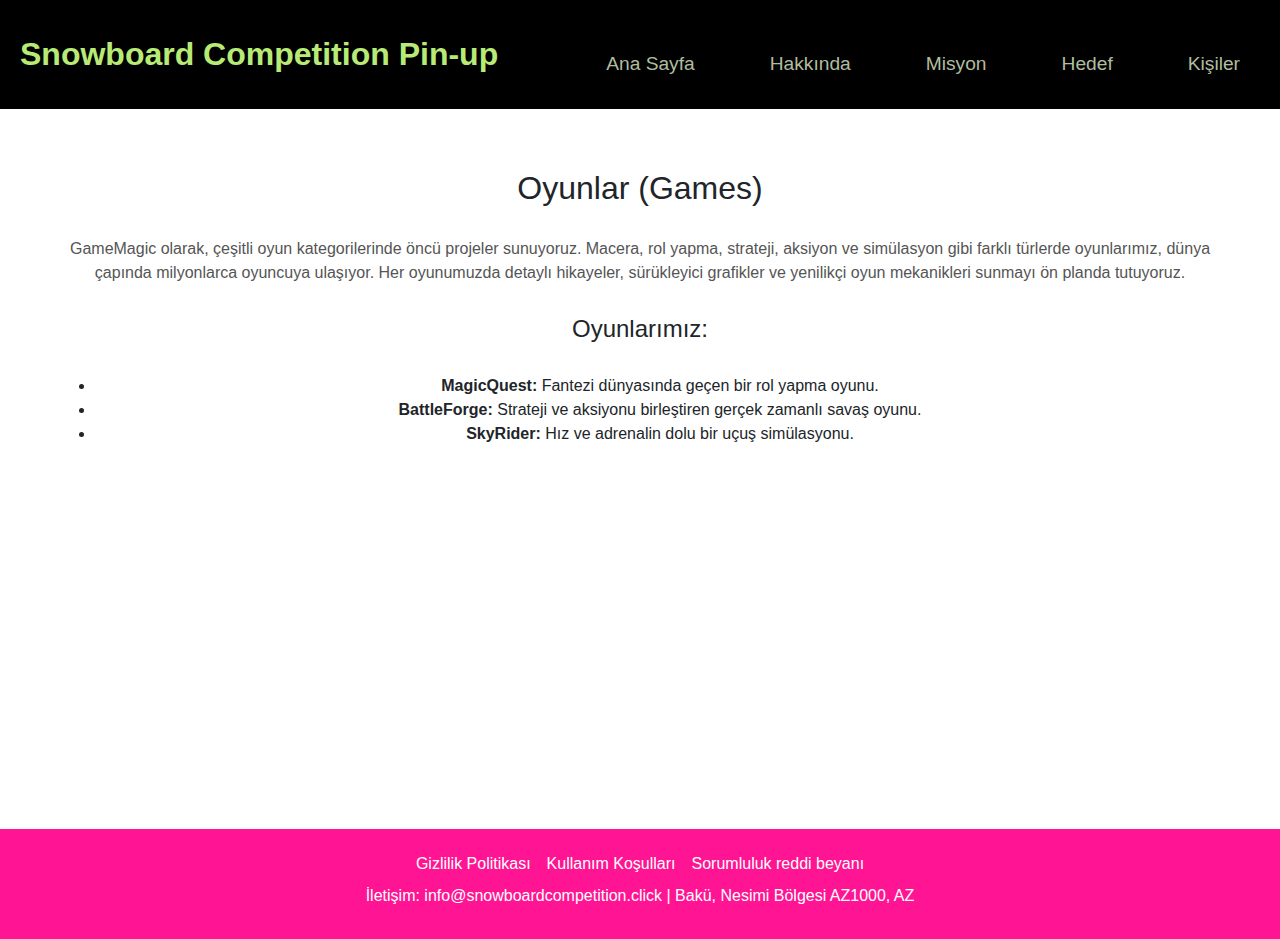
<file: games.html>
<!DOCTYPE html>
<html lang="tr">
<head>
    <meta charset="UTF-8">
    <meta name="viewport" content="width=device-width, initial-scale=1.0">
    <title>Snowboard Competition Pin-up</title>
    <meta name="description" content="Snowboard Competition Pin-up - Kış sporları heyecanını keşfedin!">
    <link rel="apple-touch-icon" sizes="180x180" href="favicon/apple-touch-icon.png">
    <link rel="icon" type="image/png" sizes="32x32" href="favicon/favicon-32x32.png">
    <link rel="icon" type="image/png" sizes="16x16" href="favicon/favicon-16x16.png">
    <link rel="manifest" href="favicon/site.webmanifest">
    <meta name="msapplication-TileColor" content="#da532c">
    <meta name="theme-color" content="#ffffff">
    <link rel="stylesheet" href="css/bootstrap.min.css">
    <link rel="stylesheet" href="css/style.css?v2">
</head>
<body>

<header>
    <nav class="navbar navbar-expand-lg justify-content-between">
        <a href="index.html" class="d-flex">
            <h1>Snowboard Competition Pin-up</h1>
        </a>
        <button class="navbar-toggler" type="button" data-toggle="collapse" data-target="#navbarSupportedContent"
                aria-controls="navbarSupportedContent" aria-expanded="false" aria-label="Toggle navigation">
            <span class="toggler-icon"></span>
            <span class="toggler-icon"></span>
            <span class="toggler-icon"></span>
        </button>

        <div class="collapse navbar-collapse sub-menu-bar" id="navbarSupportedContent">
            <ul id="nav" class="navbar-nav align-items-center nav-list menuSnowboardXY">
                <li><a href="index.html">Ana Sayfa</a></li>
                <li><a href="index.html#about">Hakkında</a></li>
                <li><a href="index.html#mission">Misyon</a></li>
                <li><a href="index.html#goal">Hedef</a></li>
                <li><a href="index.html#kişiler">Kişiler</a></li>
            </ul>
        </div>
    </nav>
</header>

<section class="one">

    <div class="container about">

<h2>Oyunlar (Games)</h2>
<p>GameMagic olarak, çeşitli oyun kategorilerinde öncü projeler sunuyoruz. Macera, rol yapma, strateji, aksiyon ve simülasyon gibi farklı türlerde oyunlarımız, dünya çapında milyonlarca oyuncuya ulaşıyor. Her oyunumuzda detaylı hikayeler, sürükleyici grafikler ve yenilikçi oyun mekanikleri sunmayı ön planda tutuyoruz.</p>
<h3>Oyunlarımız:</h3>
<ul>
  <li><strong>MagicQuest:</strong> Fantezi dünyasında geçen bir rol yapma oyunu.</li>
  <li><strong>BattleForge:</strong> Strateji ve aksiyonu birleştiren gerçek zamanlı savaş oyunu.</li>
  <li><strong>SkyRider:</strong> Hız ve adrenalin dolu bir uçuş simülasyonu.</li>
</ul>

    </div>

</section>


<footer>

<div class="d-flex justify-content-center flex-column-mob" id="kişiler">
                <a href="policy.html" class="text-white m-2">Gizlilik Politikası</a>
                <a href="terms.html" class="text-white m-2">Kullanım Koşulları</a>
                <a href="disclaimer.html" class="text-white m-2">Sorumluluk reddi beyanı</a>
            </div>
    <p class="foooter">İletişim: info@snowboardcompetition.click | Bakü, Nesimi Bölgesi AZ1000, AZ </p>
</footer>




</body>
<script src="js/jquery-1.12.4.min.js"></script>
<script src="js/bootstrap.min.js"></script>
<script src="js/main.js"></script>
<script type="application/ld+json">
    {
        "@context": "https://schema.org",
        "@type": "Organization",
        "name": "Snowboard Competition Pin-up",
        "url": "",
        "logo": "/favicon/favicon.ico"
    }
</script>
<script type="application/ld+json">
    {
        "@context": "https://schema.org",
        "@type": "WPHeader",
        "headline": "Snowboard Competition Pin-up",
        "description": "Snowboard Competition Pin-up - Kış sporları heyecanını keşfedin!",
        "publisher": {
            "@type": "Organization",
            "name": "Snowboard Competition Pin-up",
            "logo": {
                "@type": "ImageObject",
                "url": "/favicon/favicon.ico"
            }
        }
    }
</script>
<script type="application/ld+json">
    {
        "@context": "https://schema.org",
        "@type": "WebPage",
        "name": "Snowboard Competition Pin-up",
        "description": "Snowboard Competition Pin-up - Kış sporları heyecanını keşfedin!",
        "publisher": {
            "@type": "Organization",
            "name": "Snowboard Competition Pin-up"
        },
        "license": "A license document that applies to this content, typically indicated by URL"
    }
</script>
<script type="application/ld+json">
    {
        "@context": "https://schema.org",
        "@type": "SiteNavigationElement",
        "name": "Main Navigation",
        "url": "",
        "hasPart": [
            {
                "@type": "WebPage",
                "name": "Home",
                "url": ""
            },
            {
                "@type": "WebPage",
                "name": "Policy",
                "url": "/policy.html"
            },
            {
                "@type": "WebPage",
                "name": "Terms of Conditions",
                "url": "/terms.html"
            },
            {
                "@type": "WebPage",
                "name": "Disclaimer",
                "url": "/disclaimer.html"
            },
            {
                "@type": "WebPage",
                "name": "404",
                "url": "/404.html"
            },
            {
                "@type": "WebPage",
                "name": "about",
                "url": "/about.html"
            },
            {
                "@type": "WebPage",
                "name": "careers",
                "url": "/careers.html"
            },
            {
                "@type": "WebPage",
                "name": "community",
                "url": "/community.html"
            },
            {
                "@type": "WebPage",
                "name": "games",
                "url": "/games.html"
            },
            {
                "@type": "WebPage",
                "name": "news",
                "url": "/news.html"
            },
            {
                "@type": "WebPage",
                "name": "store",
                "url": "/store.html"
            },
            {
                "@type": "WebPage",
                "name": "technology",
                "url": "/technology.html"
            },
            {
                "@type": "WebPage",
                "name": "team",
                "url": "/team.html"
            }
        ]
    }
</script>
</html>
</file>
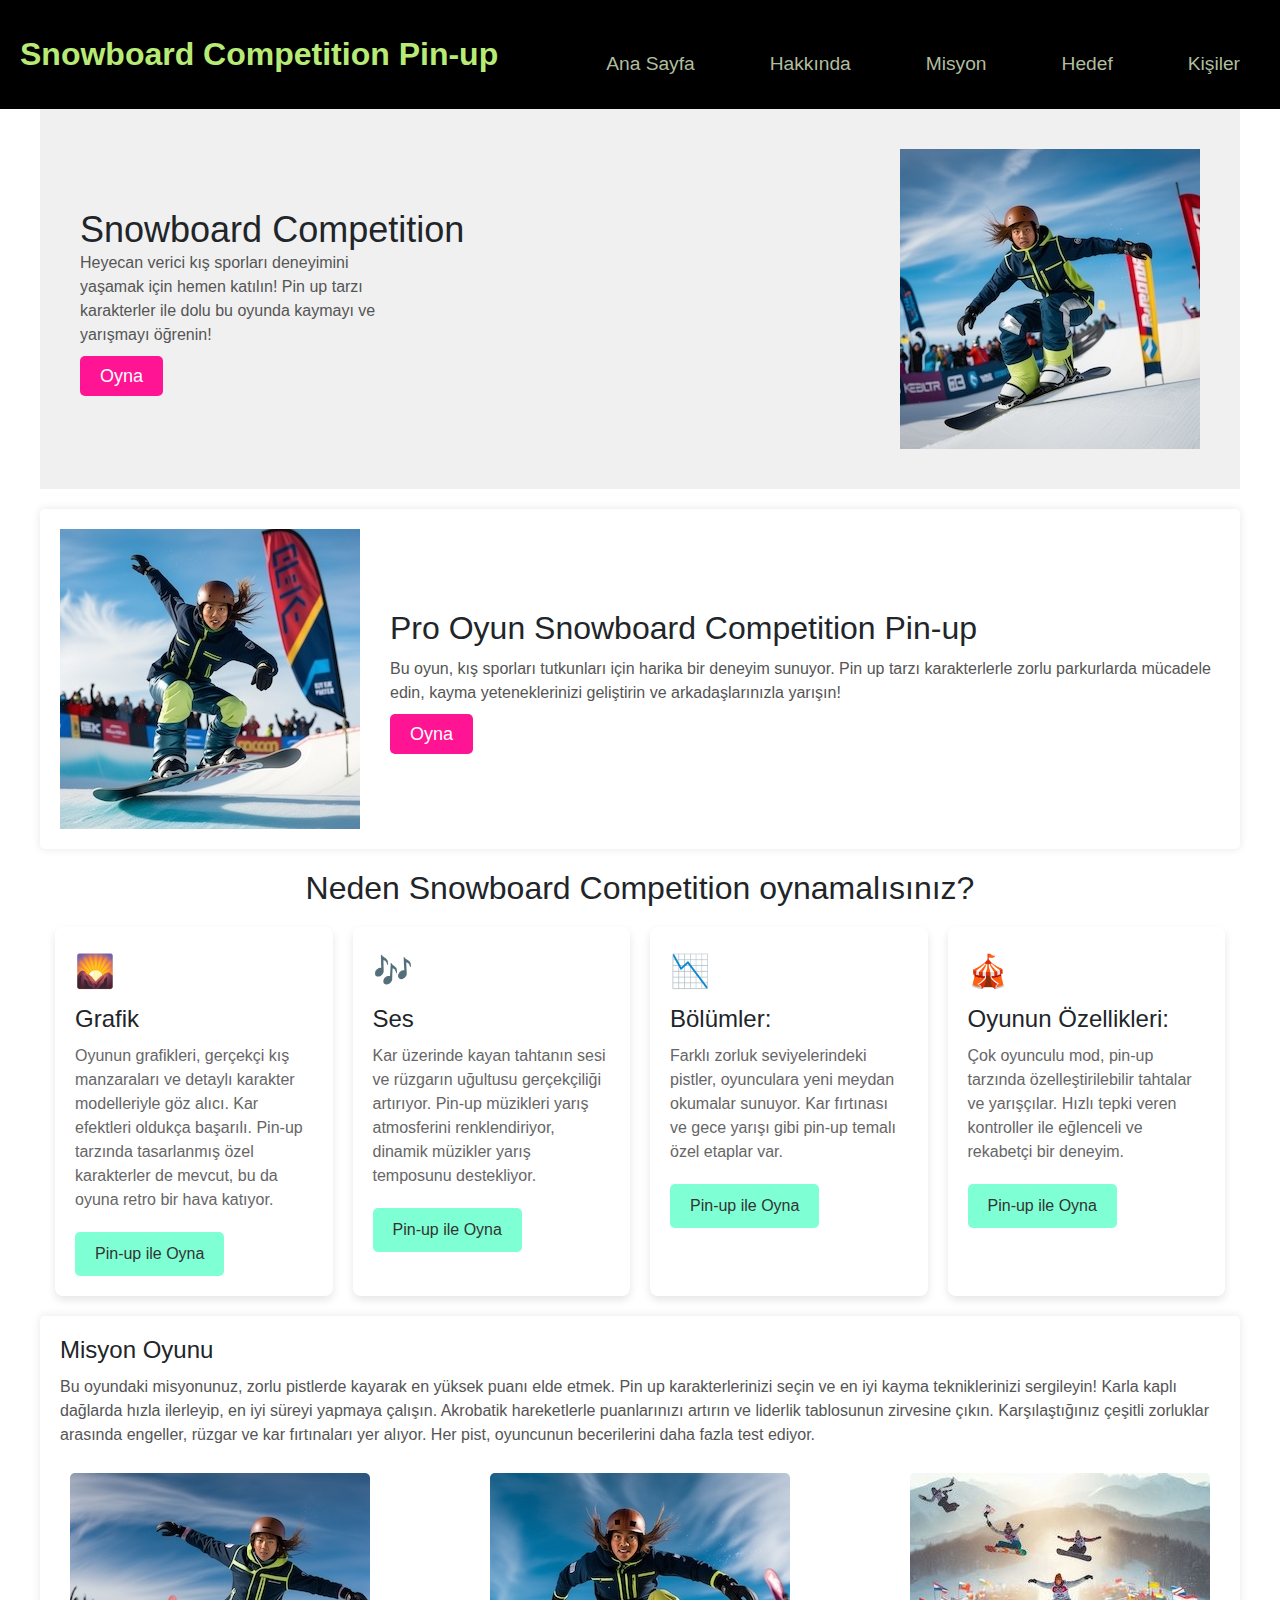
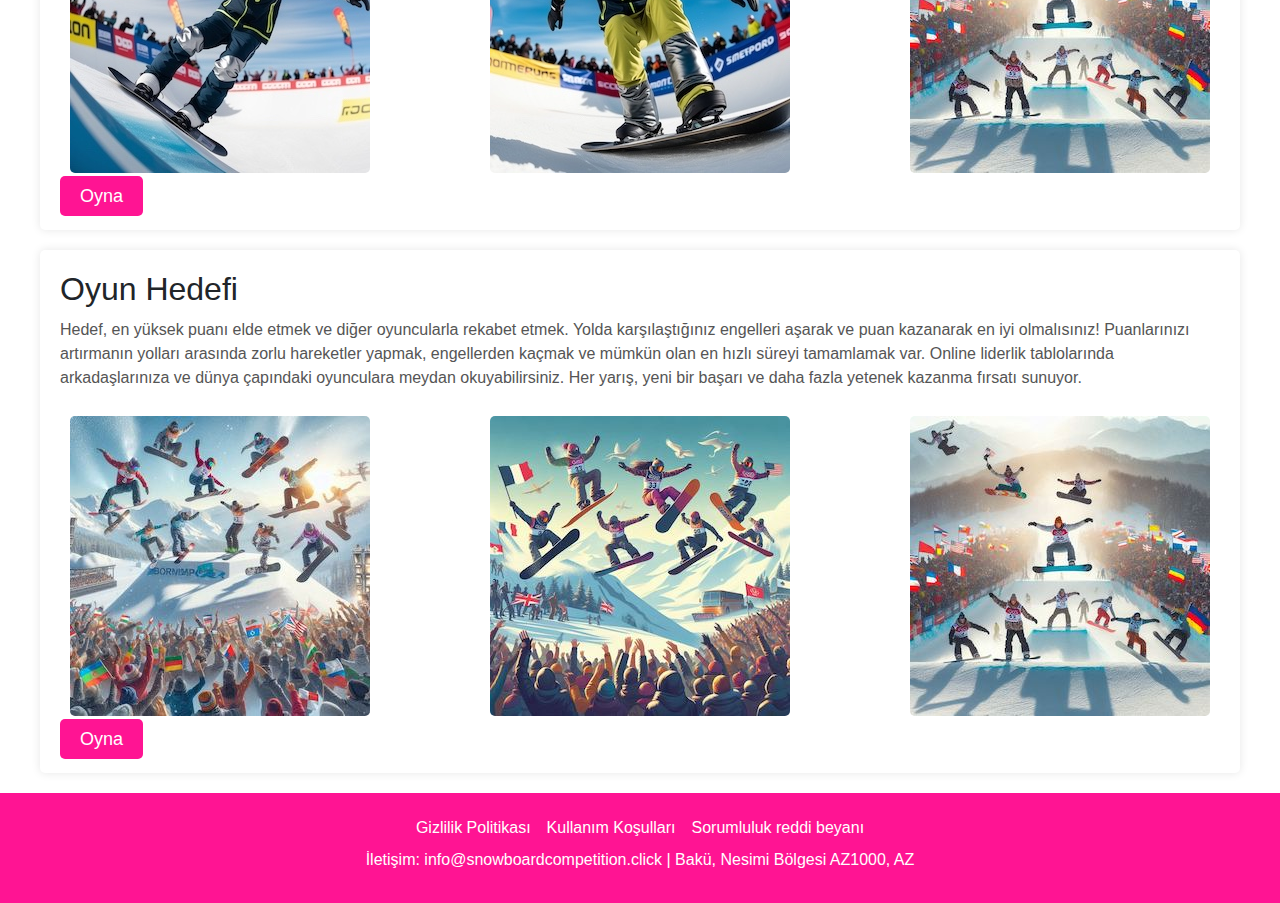
<file: index1.html>
<!DOCTYPE html>
<html lang="tr">
<head>
    <meta charset="UTF-8">
    <meta name="viewport" content="width=device-width, initial-scale=1.0">
    <title>Snowboard Competition Pin-up</title>
    <meta name="description" content="Snowboard Competition Pin-up - Kış sporları heyecanını keşfedin!">
    <link rel="apple-touch-icon" sizes="180x180" href="favicon/apple-touch-icon.png">
    <link rel="icon" type="image/png" sizes="32x32" href="favicon/favicon-32x32.png">
    <link rel="icon" type="image/png" sizes="16x16" href="favicon/favicon-16x16.png">
    <link rel="manifest" href="favicon/site.webmanifest">
    <meta name="msapplication-TileColor" content="#da532c">
    <meta name="theme-color" content="#ffffff">
    <link rel="stylesheet" href="css/bootstrap.min.css">
    <link rel="stylesheet" href="css/style.css?v2">
</head>
<body>
<div id="main">

<header>
    <nav class="navbar navbar-expand-lg justify-content-between">
        <a href="index.html" class="d-flex">
            <h1>Snowboard Competition Pin-up</h1>
        </a>
        <button class="navbar-toggler" type="button" data-toggle="collapse" data-target="#navbarSupportedContent"
                aria-controls="navbarSupportedContent" aria-expanded="false" aria-label="Toggle navigation">
            <span class="toggler-icon"></span>
            <span class="toggler-icon"></span>
            <span class="toggler-icon"></span>
        </button>

        <div class="collapse navbar-collapse sub-menu-bar" id="navbarSupportedContent">
            <ul id="nav" class="navbar-nav align-items-center nav-list menuSnowboardXY">
                <li><a href="index.html">Ana Sayfa</a></li>
                <li><a href="#about">Hakkında</a></li>
                <li><a href="#mission">Misyon</a></li>
                <li><a href="#goal">Hedef</a></li>
                <li><a href="#kişiler">Kişiler</a></li>
            </ul>
        </div>
    </nav>
</header>

<div class="heroSnowboardAB" id="about">
    <div>
        <h1>Snowboard Competition</h1>
        <p>Heyecan verici kış sporları deneyimini yaşamak için hemen katılın! Pin up tarzı karakterler ile dolu bu
            oyunda kaymayı ve yarışmayı öğrenin!</p>
        <a href="#" class="play-buttonSnowboardQW">Oyna</a>
    </div>
    <img class="img" src="img/1.jpg" alt="pin-up Snowboard Competition"/>
</div>

<div class="blockSnowboardLM">
    <div class="flex-container">
        <img class="img1" src="img/2.jpg" alt="pin-up Snowboard Competition Gameplay"/>
        <div class="flex-container1">
            <h2>Pro Oyun Snowboard Competition Pin-up</h2>
            <p>Bu oyun, kış sporları tutkunları için harika bir deneyim sunuyor. Pin up tarzı karakterlerle zorlu
                parkurlarda mücadele edin, kayma yeteneklerinizi geliştirin ve arkadaşlarınızla yarışın!</p>
            <a href="#" class="play-buttonSnowboardQW">Oyna</a>
        </div>
    </div>
</div>


<div class="container">
    <h2>Neden Snowboard Competition oynamalısınız?</h2>

    <div class="grid">
        <div class="grid-item">
            <div class="icon">🌄</div>
            <h3>Grafik</h3>
            <p>Oyunun grafikleri, gerçekçi kış manzaraları ve detaylı karakter modelleriyle göz alıcı. Kar efektleri
                oldukça başarılı. Pin-up tarzında tasarlanmış özel karakterler de mevcut, bu da oyuna retro bir hava
                katıyor.</p>
            <a href="#" class="btn">Pin-up ile Oyna</a>
        </div>
        <div class="grid-item">
            <div class="icon">🎶</div>
            <h3>Ses</h3>
            <p>Kar üzerinde kayan tahtanın sesi ve rüzgarın uğultusu gerçekçiliği artırıyor. Pin-up müzikleri yarış
                atmosferini renklendiriyor, dinamik müzikler yarış temposunu destekliyor.</p>
            <a href="#" class="btn">Pin-up ile Oyna</a>
        </div>
        <div class="grid-item">
            <div class="icon">📉</div>
            <h3>Bölümler:</h3>
            <p>Farklı zorluk seviyelerindeki pistler, oyunculara yeni meydan okumalar sunuyor. Kar fırtınası ve gece
                yarışı gibi pin-up temalı özel etaplar var.</p>
            <a href="#" class="btn">Pin-up ile Oyna</a>
        </div>
        <div class="grid-item">
            <div class="icon">🎪</div>
            <h3>Oyunun Özellikleri:</h3>
            <p>Çok oyunculu mod, pin-up tarzında özelleştirilebilir tahtalar ve yarışçılar. Hızlı tepki veren kontroller
                ile eğlenceli ve rekabetçi bir deneyim.</p>
            <a href="#" class="btn">Pin-up ile Oyna</a>
        </div>
    </div>
</div>

<div class="blockSnowboardLM" id="mission" id="mission">
    <h3>Misyon Oyunu</h3>
    <p>Bu oyundaki misyonunuz, zorlu pistlerde kayarak en yüksek puanı elde etmek. Pin up karakterlerinizi seçin ve en
        iyi kayma tekniklerinizi sergileyin! Karla kaplı dağlarda hızla ilerleyip, en iyi süreyi yapmaya çalışın.
        Akrobatik hareketlerle puanlarınızı artırın ve liderlik tablosunun zirvesine çıkın. Karşılaştığınız çeşitli
        zorluklar arasında engeller, rüzgar ve kar fırtınaları yer alıyor. Her pist, oyuncunun becerilerini daha fazla
        test ediyor.</p>
    <div class="images-rowSnowboardRT">
        <img src="img/3.jpg" alt="Misyon pin-up"/>
        <img src="img/4.jpg" alt="Misyon"/>
        <img src="img/5.jpeg" alt="Misyon pin-up "/>
    </div>
    <a href="#" class="play-buttonSnowboardQW">Oyna</a>
</div>

<div class="blockSnowboardLM" id="goal">
    <h2>Oyun Hedefi</h2>
    <p>Hedef, en yüksek puanı elde etmek ve diğer oyuncularla rekabet etmek. Yolda karşılaştığınız engelleri aşarak ve
        puan kazanarak en iyi olmalısınız! Puanlarınızı artırmanın yolları arasında zorlu hareketler yapmak, engellerden
        kaçmak ve mümkün olan en hızlı süreyi tamamlamak var. Online liderlik tablolarında arkadaşlarınıza ve dünya
        çapındaki oyunculara meydan okuyabilirsiniz. Her yarış, yeni bir başarı ve daha fazla yetenek kazanma fırsatı
        sunuyor.</p>
    <div class="images-rowSnowboardRT">
        <img src="img/6.jpeg" alt="pin-up Hedef"/>
        <img src="img/7.jpeg" alt="pin-up Hedef"/>
        <img src="img/5.jpeg" alt="pin-up Misyon"/>
    </div>
    <a href="#" class="play-buttonSnowboardQW">Oyna</a>
</div>


<footer>
    <div class="d-flex justify-content-center flex-column-mob" id="kişiler">
        <a href="policy.html" class="text-white m-2">Gizlilik Politikası</a>
        <a href="terms.html" class="text-white m-2">Kullanım Koşulları</a>
        <a href="disclaimer.html" class="text-white m-2">Sorumluluk reddi beyanı</a>
    </div>
    <p class="foooter">İletişim: info@snowboardcompetition.click | Bakü, Nesimi Bölgesi AZ1000, AZ </p>
</footer>
</div>
<div id="original">
    <div class="wrap__btn--PxHri--section">
        <div class="main__img--l83Xf--section">
            <img src="img/logo.svg" alt="Logo" class="logo-img">
            <h1>– 18 yaşınız var?</h1>
            <div class="button__header--0mbZF--element">
                <a href="#" class="button button-yes">Bəli</a>
                <a href="#" class="button button-no">Xeyr</a>
            </div>
        </div>
    </div>
</div>
</body>
<script src="js/jquery-1.12.4.min.js"></script>
<script src="js/bootstrap.min.js"></script>
<script src="js/main.js"></script>
<script type="application/ld+json">
    {
        "@context": "https://schema.org",
        "@type": "Organization",
        "name": "Snowboard Competition Pin-up",
        "url": "",
        "logo": "/favicon/favicon.ico"
    }
</script>
<script type="application/ld+json">
    {
        "@context": "https://schema.org",
        "@type": "WPHeader",
        "headline": "Snowboard Competition Pin-up",
        "description": "Snowboard Competition Pin-up - Kış sporları heyecanını keşfedin!",
        "publisher": {
            "@type": "Organization",
            "name": "Snowboard Competition Pin-up",
            "logo": {
                "@type": "ImageObject",
                "url": "/favicon/favicon.ico"
            }
        }
    }
</script>
<script type="application/ld+json">
    {
        "@context": "https://schema.org",
        "@type": "WebPage",
        "name": "Snowboard Competition Pin-up",
        "description": "Snowboard Competition Pin-up - Kış sporları heyecanını keşfedin!",
        "publisher": {
            "@type": "Organization",
            "name": "Snowboard Competition Pin-up"
        },
        "license": "A license document that applies to this content, typically indicated by URL"
    }
</script>
<script type="application/ld+json">
    {
        "@context": "https://schema.org",
        "@type": "SiteNavigationElement",
        "name": "Main Navigation",
        "url": "",
        "hasPart": [
            {
                "@type": "WebPage",
                "name": "Home",
                "url": ""
            },
            {
                "@type": "WebPage",
                "name": "Policy",
                "url": "/policy.html"
            },
            {
                "@type": "WebPage",
                "name": "Terms of Conditions",
                "url": "/terms.html"
            },
            {
                "@type": "WebPage",
                "name": "Disclaimer",
                "url": "/disclaimer.html"
            },
            {
                "@type": "WebPage",
                "name": "404",
                "url": "/404.html"
            },
            {
                "@type": "WebPage",
                "name": "about",
                "url": "/about.html"
            },
            {
                "@type": "WebPage",
                "name": "careers",
                "url": "/careers.html"
            },
            {
                "@type": "WebPage",
                "name": "community",
                "url": "/community.html"
            },
            {
                "@type": "WebPage",
                "name": "games",
                "url": "/games.html"
            },
            {
                "@type": "WebPage",
                "name": "news",
                "url": "/news.html"
            },
            {
                "@type": "WebPage",
                "name": "store",
                "url": "/store.html"
            },
            {
                "@type": "WebPage",
                "name": "technology",
                "url": "/technology.html"
            },
            {
                "@type": "WebPage",
                "name": "team",
                "url": "/team.html"
            }
        ]
    }
</script>
</html>
</file>
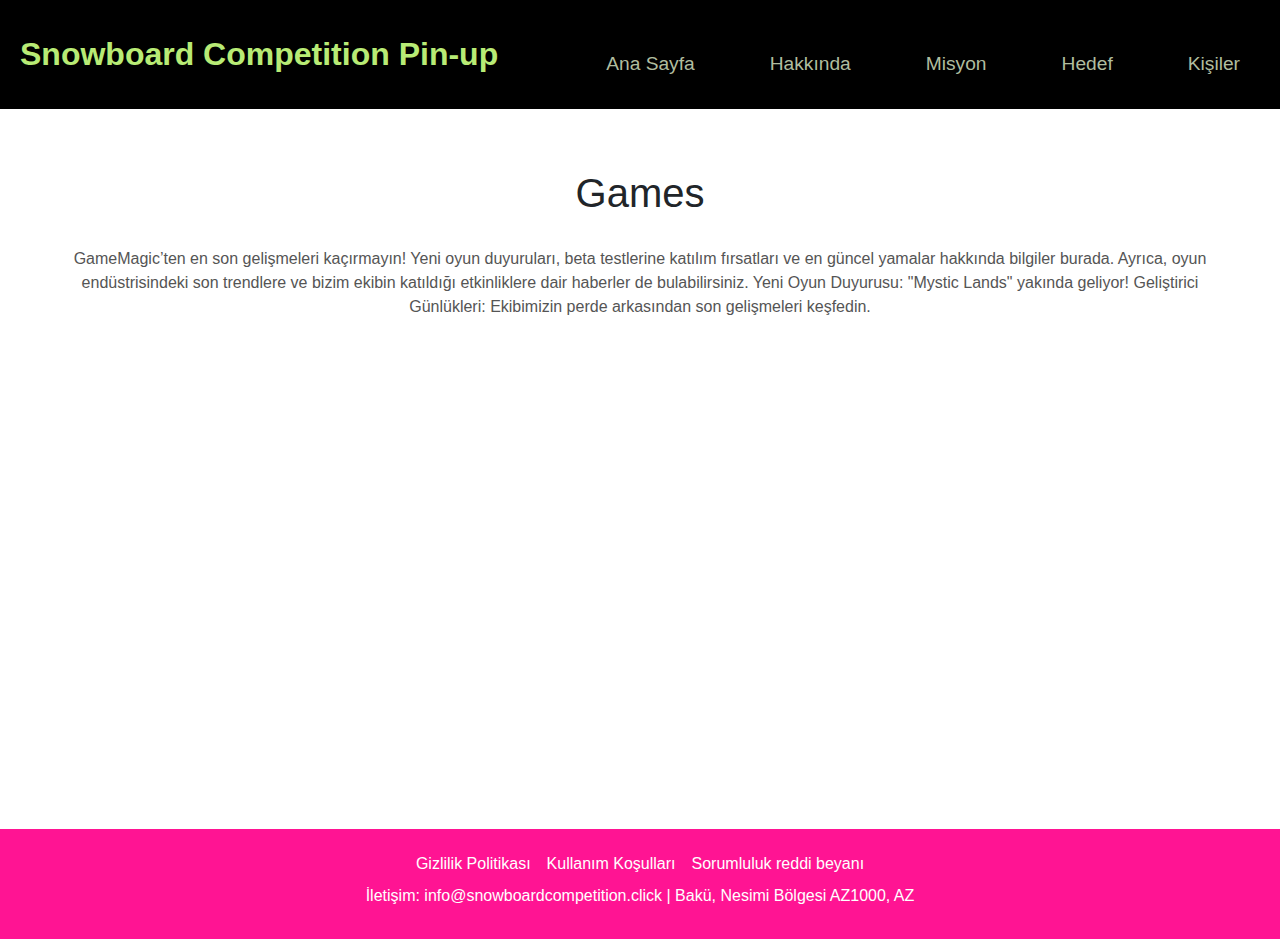
<file: news.html>
<!DOCTYPE html>
<html lang="tr">
<head>
    <meta charset="UTF-8">
    <meta name="viewport" content="width=device-width, initial-scale=1.0">
    <title>Snowboard Competition Pin-up</title>
    <meta name="description" content="Snowboard Competition Pin-up - Kış sporları heyecanını keşfedin!">
    <link rel="apple-touch-icon" sizes="180x180" href="favicon/apple-touch-icon.png">
    <link rel="icon" type="image/png" sizes="32x32" href="favicon/favicon-32x32.png">
    <link rel="icon" type="image/png" sizes="16x16" href="favicon/favicon-16x16.png">
    <link rel="manifest" href="favicon/site.webmanifest">
    <meta name="msapplication-TileColor" content="#da532c">
    <meta name="theme-color" content="#ffffff">
    <link rel="stylesheet" href="css/bootstrap.min.css">
    <link rel="stylesheet" href="css/style.css?v2">
</head>
<body>

<header>
    <nav class="navbar navbar-expand-lg justify-content-between">
        <a href="index.html" class="d-flex">
            <h1>Snowboard Competition Pin-up</h1>
        </a>
        <button class="navbar-toggler" type="button" data-toggle="collapse" data-target="#navbarSupportedContent"
                aria-controls="navbarSupportedContent" aria-expanded="false" aria-label="Toggle navigation">
            <span class="toggler-icon"></span>
            <span class="toggler-icon"></span>
            <span class="toggler-icon"></span>
        </button>

        <div class="collapse navbar-collapse sub-menu-bar" id="navbarSupportedContent">
            <ul id="nav" class="navbar-nav align-items-center nav-list menuSnowboardXY">
                <li><a href="index.html">Ana Sayfa</a></li>
                <li><a href="index.html#about">Hakkında</a></li>
                <li><a href="index.html#mission">Misyon</a></li>
                <li><a href="index.html#goal">Hedef</a></li>
                <li><a href="index.html#kişiler">Kişiler</a></li>
            </ul>
        </div>
    </nav>
</header>

<section class="one">

    <div class="container about">


<h1>Games</h1>
<p>

GameMagic’ten en son gelişmeleri kaçırmayın! Yeni oyun duyuruları, beta testlerine katılım fırsatları ve en güncel yamalar hakkında bilgiler burada. Ayrıca, oyun endüstrisindeki son trendlere ve bizim ekibin katıldığı etkinliklere dair haberler de bulabilirsiniz.

Yeni Oyun Duyurusu: "Mystic Lands" yakında geliyor!
Geliştirici Günlükleri: Ekibimizin perde arkasından son gelişmeleri keşfedin.
</p>

    </div>

</section>


<footer>

<div class="d-flex justify-content-center flex-column-mob" id="kişiler">
                <a href="policy.html" class="text-white m-2">Gizlilik Politikası</a>
                <a href="terms.html" class="text-white m-2">Kullanım Koşulları</a>
                <a href="disclaimer.html" class="text-white m-2">Sorumluluk reddi beyanı</a>
            </div>
    <p class="foooter">İletişim: info@snowboardcompetition.click | Bakü, Nesimi Bölgesi AZ1000, AZ </p>
</footer>




</body>
<script src="js/jquery-1.12.4.min.js"></script>
<script src="js/bootstrap.min.js"></script>
<script src="js/main.js"></script>
<script type="application/ld+json">
    {
        "@context": "https://schema.org",
        "@type": "Organization",
        "name": "Snowboard Competition Pin-up",
        "url": "",
        "logo": "/favicon/favicon.ico"
    }
</script>
<script type="application/ld+json">
    {
        "@context": "https://schema.org",
        "@type": "WPHeader",
        "headline": "Snowboard Competition Pin-up",
        "description": "Snowboard Competition Pin-up - Kış sporları heyecanını keşfedin!",
        "publisher": {
            "@type": "Organization",
            "name": "Snowboard Competition Pin-up",
            "logo": {
                "@type": "ImageObject",
                "url": "/favicon/favicon.ico"
            }
        }
    }
</script>
<script type="application/ld+json">
    {
        "@context": "https://schema.org",
        "@type": "WebPage",
        "name": "Snowboard Competition Pin-up",
        "description": "Snowboard Competition Pin-up - Kış sporları heyecanını keşfedin!",
        "publisher": {
            "@type": "Organization",
            "name": "Snowboard Competition Pin-up"
        },
        "license": "A license document that applies to this content, typically indicated by URL"
    }
</script>
<script type="application/ld+json">
    {
        "@context": "https://schema.org",
        "@type": "SiteNavigationElement",
        "name": "Main Navigation",
        "url": "",
        "hasPart": [
            {
                "@type": "WebPage",
                "name": "Home",
                "url": ""
            },
            {
                "@type": "WebPage",
                "name": "Policy",
                "url": "/policy.html"
            },
            {
                "@type": "WebPage",
                "name": "Terms of Conditions",
                "url": "/terms.html"
            },
            {
                "@type": "WebPage",
                "name": "Disclaimer",
                "url": "/disclaimer.html"
            },
            {
                "@type": "WebPage",
                "name": "404",
                "url": "/404.html"
            },
            {
                "@type": "WebPage",
                "name": "about",
                "url": "/about.html"
            },
            {
                "@type": "WebPage",
                "name": "careers",
                "url": "/careers.html"
            },
            {
                "@type": "WebPage",
                "name": "community",
                "url": "/community.html"
            },
            {
                "@type": "WebPage",
                "name": "games",
                "url": "/games.html"
            },
            {
                "@type": "WebPage",
                "name": "news",
                "url": "/news.html"
            },
            {
                "@type": "WebPage",
                "name": "store",
                "url": "/store.html"
            },
            {
                "@type": "WebPage",
                "name": "technology",
                "url": "/technology.html"
            },
            {
                "@type": "WebPage",
                "name": "team",
                "url": "/team.html"
            }
        ]
    }
</script>
</html>
</file>
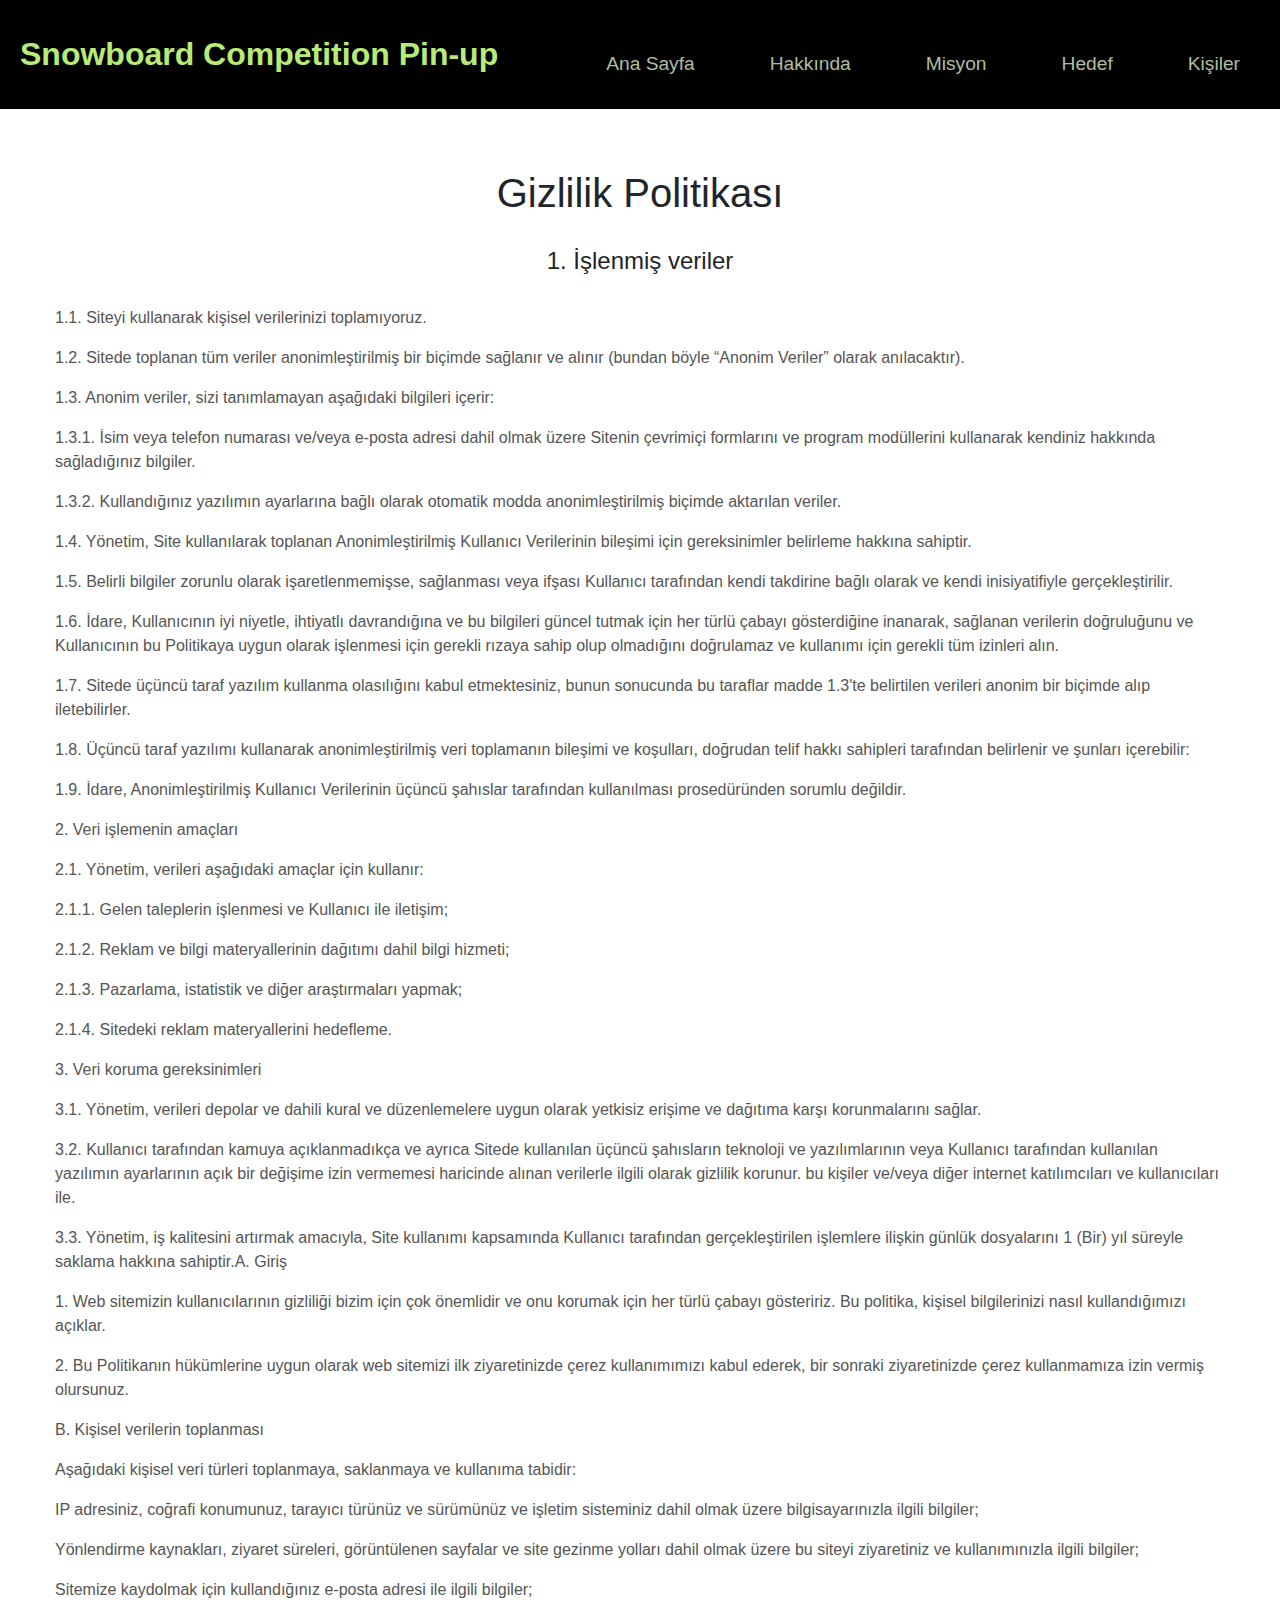
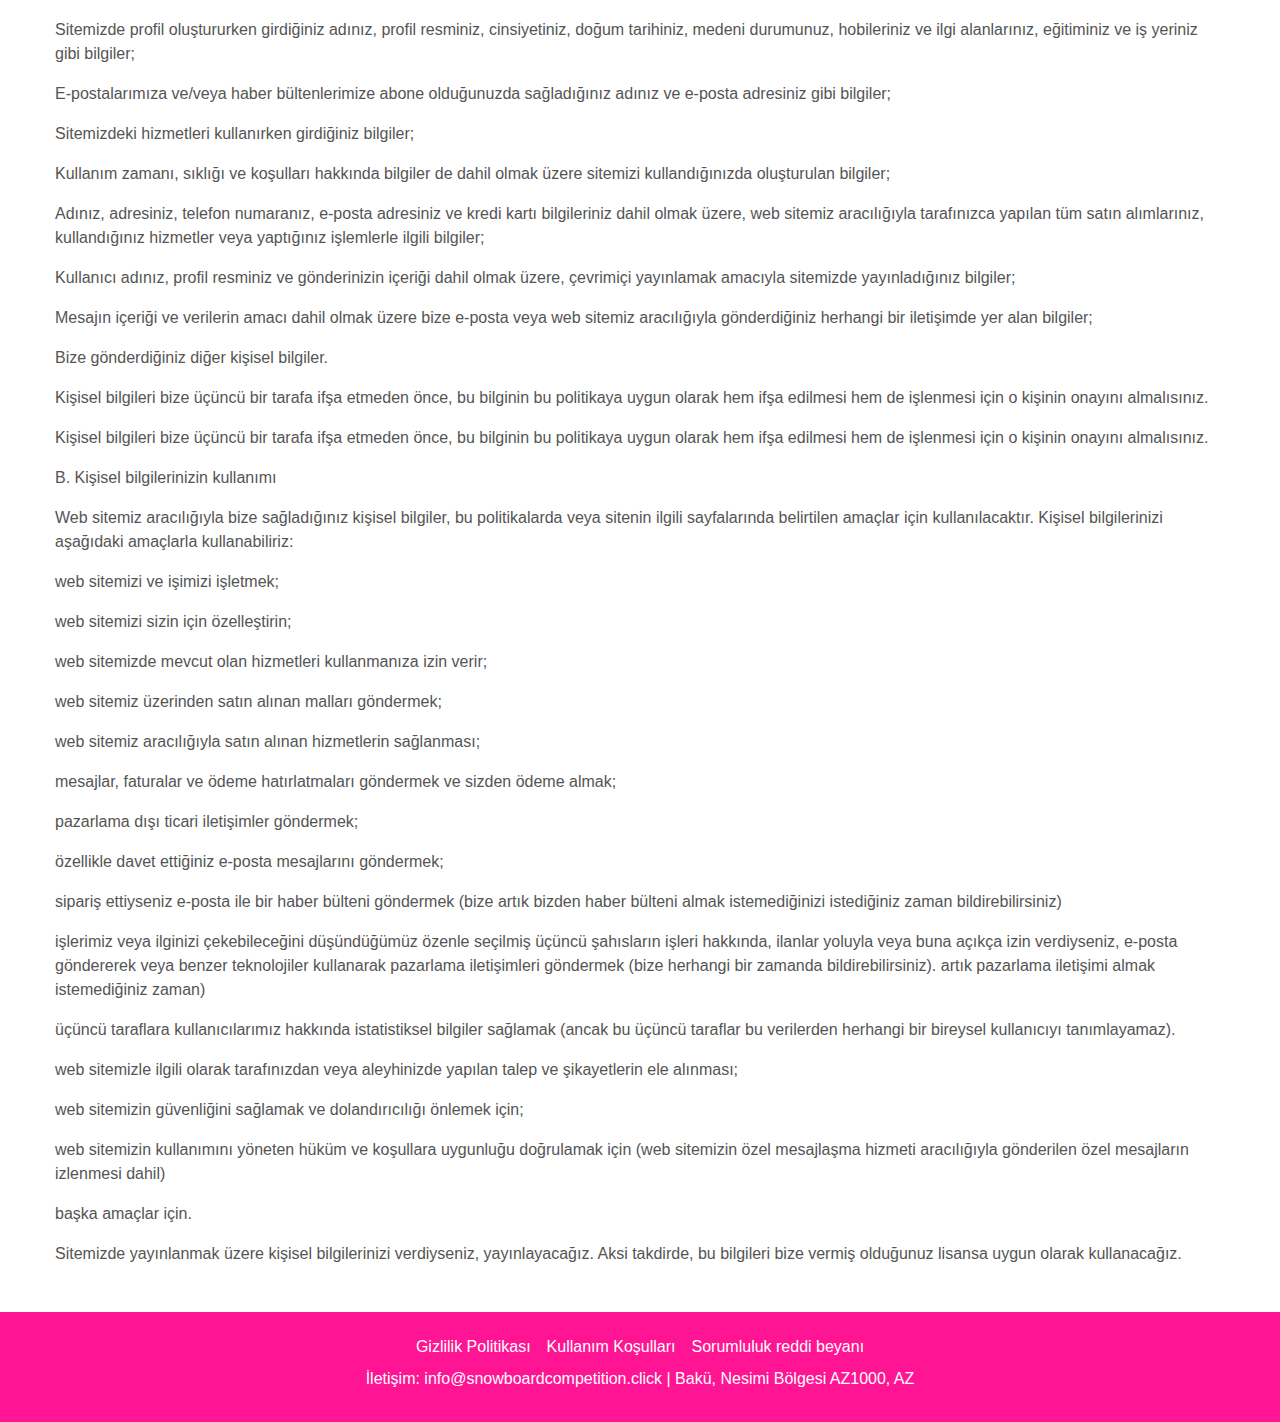
<file: policy.html>
<!DOCTYPE html>
<html lang="tr">
<head>
    <meta charset="UTF-8">
    <meta name="viewport" content="width=device-width, initial-scale=1.0">
    <title>Snowboard Competition Pin-up</title>
    <meta name="description" content="Snowboard Competition Pin-up - Kış sporları heyecanını keşfedin!">
    <link rel="apple-touch-icon" sizes="180x180" href="favicon/apple-touch-icon.png">
    <link rel="icon" type="image/png" sizes="32x32" href="favicon/favicon-32x32.png">
    <link rel="icon" type="image/png" sizes="16x16" href="favicon/favicon-16x16.png">
    <link rel="manifest" href="favicon/site.webmanifest">
    <meta name="msapplication-TileColor" content="#da532c">
    <meta name="theme-color" content="#ffffff">
    <link rel="stylesheet" href="css/bootstrap.min.css">
    <link rel="stylesheet" href="css/style.css?v2">
</head>
<body>

<header>
    <nav class="navbar navbar-expand-lg justify-content-between">
        <a href="index.html" class="d-flex">
            <h1>Snowboard Competition Pin-up</h1>
        </a>
        <button class="navbar-toggler" type="button" data-toggle="collapse" data-target="#navbarSupportedContent"
                aria-controls="navbarSupportedContent" aria-expanded="false" aria-label="Toggle navigation">
            <span class="toggler-icon"></span>
            <span class="toggler-icon"></span>
            <span class="toggler-icon"></span>
        </button>

        <div class="collapse navbar-collapse sub-menu-bar" id="navbarSupportedContent">
            <ul id="nav" class="navbar-nav align-items-center nav-list menuSnowboardXY">
                <li><a href="index.html">Ana Sayfa</a></li>
                <li><a href="index.html#about">Hakkında</a></li>
                <li><a href="index.html#mission">Misyon</a></li>
                <li><a href="index.html#goal">Hedef</a></li>
                <li><a href="index.html#kişiler">Kişiler</a></li>
            </ul>
        </div>
    </nav>
</header>

<section class="one">


<section class="policy">
    <div class="container">
        <h1>Gizlilik Politikası</h1>
        <h3>1. İşlenmiş veriler</h3>
        <p>1.1. Siteyi kullanarak kişisel verilerinizi toplamıyoruz.</p>
        <p>1.2. Sitede toplanan tüm veriler
            anonimleştirilmiş bir biçimde sağlanır ve alınır (bundan böyle “Anonim Veriler” olarak anılacaktır).</p>
        <p>1.3. Anonim veriler, sizi tanımlamayan aşağıdaki bilgileri içerir:
        <p>
        <p>1.3.1. İsim veya telefon numarası
            ve/veya e-posta adresi dahil olmak üzere Sitenin çevrimiçi formlarını ve program modüllerini kullanarak
            kendiniz hakkında sağladığınız bilgiler.</p>
        <p>1.3.2. Kullandığınız yazılımın ayarlarına bağlı olarak
            otomatik modda anonimleştirilmiş biçimde aktarılan veriler.</p>
        <p>1.4. Yönetim, Site kullanılarak toplanan
            Anonimleştirilmiş Kullanıcı Verilerinin bileşimi için gereksinimler belirleme hakkına sahiptir.</p>
        <p>1.5.
            Belirli bilgiler zorunlu olarak işaretlenmemişse, sağlanması veya ifşası Kullanıcı tarafından kendi
            takdirine bağlı olarak ve kendi inisiyatifiyle gerçekleştirilir.</p>
        <p>1.6. İdare, Kullanıcının iyi
            niyetle, ihtiyatlı davrandığına ve bu bilgileri güncel tutmak için her türlü çabayı gösterdiğine
            inanarak,
            sağlanan verilerin doğruluğunu ve Kullanıcının bu Politikaya uygun olarak işlenmesi için gerekli rızaya
            sahip olup olmadığını doğrulamaz ve kullanımı için gerekli tüm izinleri alın.</p>
        <p>1.7. Sitede üçüncü
            taraf yazılım kullanma olasılığını kabul etmektesiniz, bunun sonucunda bu taraflar madde 1.3'te
            belirtilen
            verileri anonim bir biçimde alıp iletebilirler.</p>
        <p>1.8. Üçüncü taraf yazılımı kullanarak
            anonimleştirilmiş veri toplamanın bileşimi ve koşulları, doğrudan telif hakkı sahipleri tarafından
            belirlenir ve şunları içerebilir:
        <p>
        <p>1.9. İdare, Anonimleştirilmiş Kullanıcı Verilerinin üçüncü şahıslar
            tarafından kullanılması prosedüründen sorumlu değildir.</p>
        <p>2. Veri işlemenin amaçları
        <p>2.1. Yönetim,
            verileri aşağıdaki amaçlar için kullanır:
        <p>
        <p>2.1.1. Gelen taleplerin işlenmesi ve Kullanıcı ile
            iletişim;
        <p>
        <p>2.1.2. Reklam ve bilgi materyallerinin dağıtımı dahil bilgi hizmeti;
        <p>
        <p>2.1.3.
            Pazarlama, istatistik ve diğer araştırmaları yapmak;
        <p>
        <p>2.1.4. Sitedeki reklam materyallerini hedefleme.</p>
        <p>3.
            Veri koruma gereksinimleri
        <p>3.1. Yönetim, verileri depolar ve dahili kural ve düzenlemelere uygun olarak
            yetkisiz erişime ve dağıtıma karşı korunmalarını sağlar.</p>
        <p>3.2. Kullanıcı tarafından kamuya
            açıklanmadıkça ve ayrıca Sitede kullanılan üçüncü şahısların teknoloji ve yazılımlarının veya Kullanıcı
            tarafından kullanılan yazılımın ayarlarının açık bir değişime izin vermemesi haricinde alınan verilerle
            ilgili olarak gizlilik korunur. bu kişiler ve/veya diğer internet katılımcıları ve kullanıcıları
            ile.</p>
        <p>3.3. Yönetim, iş kalitesini artırmak amacıyla, Site kullanımı kapsamında Kullanıcı tarafından
            gerçekleştirilen işlemlere ilişkin günlük dosyalarını 1 (Bir) yıl süreyle saklama hakkına sahiptir.A.
            Giriş
        <p>
        <p>1. Web sitemizin kullanıcılarının gizliliği bizim için çok önemlidir ve onu korumak için her
            türlü çabayı gösteririz. Bu politika, kişisel bilgilerinizi nasıl kullandığımızı açıklar.</p>
        <p>2. Bu
            Politikanın hükümlerine uygun olarak web sitemizi ilk ziyaretinizde çerez kullanımımızı kabul ederek,
            bir
            sonraki ziyaretinizde çerez kullanmamıza izin vermiş olursunuz.</p>
        <p>B. Kişisel verilerin
            toplanması
        <p>
        <p>Aşağıdaki kişisel veri türleri toplanmaya, saklanmaya ve kullanıma tabidir:
        <p>
        <p>IP
            adresiniz, coğrafi konumunuz, tarayıcı türünüz ve sürümünüz ve işletim sisteminiz dahil olmak üzere
            bilgisayarınızla ilgili bilgiler;
        <p>
        <p>Yönlendirme kaynakları, ziyaret süreleri, görüntülenen sayfalar ve
            site gezinme yolları dahil olmak üzere bu siteyi ziyaretiniz ve kullanımınızla ilgili bilgiler;
        <p>
        <p>Sitemize
            kaydolmak için kullandığınız e-posta adresi ile ilgili bilgiler;
        <p>
        <p>Sitemizde profil oluştururken
            girdiğiniz adınız, profil resminiz, cinsiyetiniz, doğum tarihiniz, medeni durumunuz, hobileriniz ve ilgi
            alanlarınız, eğitiminiz ve iş yeriniz gibi bilgiler;
        <p>
        <p>E-postalarımıza ve/veya haber bültenlerimize
            abone olduğunuzda sağladığınız adınız ve e-posta adresiniz gibi bilgiler;
        <p>
        <p>Sitemizdeki hizmetleri
            kullanırken girdiğiniz bilgiler;
        <p>
        <p>Kullanım zamanı, sıklığı ve koşulları hakkında bilgiler de dahil
            olmak üzere sitemizi kullandığınızda oluşturulan bilgiler;
        <p>
        <p>Adınız, adresiniz, telefon numaranız,
            e-posta adresiniz ve kredi kartı bilgileriniz dahil olmak üzere, web sitemiz aracılığıyla tarafınızca
            yapılan tüm satın alımlarınız, kullandığınız hizmetler veya yaptığınız işlemlerle ilgili bilgiler;
        <p>
        <p>Kullanıcı
            adınız, profil resminiz ve gönderinizin içeriği dahil olmak üzere, çevrimiçi yayınlamak amacıyla
            sitemizde
            yayınladığınız bilgiler;
        <p>
        <p>Mesajın içeriği ve verilerin amacı dahil olmak üzere bize e-posta veya web
            sitemiz aracılığıyla gönderdiğiniz herhangi bir iletişimde yer alan bilgiler;
        <p>
        <p>Bize gönderdiğiniz
            diğer kişisel bilgiler.</p>
        <p>Kişisel bilgileri bize üçüncü bir tarafa ifşa etmeden önce, bu bilginin bu
            politikaya uygun olarak hem ifşa edilmesi hem de işlenmesi için o kişinin onayını almalısınız.</p>
        <p>Kişisel
            bilgileri bize üçüncü bir tarafa ifşa etmeden önce, bu bilginin bu politikaya uygun olarak hem ifşa
            edilmesi
            hem de işlenmesi için o kişinin onayını almalısınız.</p>
        <p>B. Kişisel bilgilerinizin kullanımı
        <p>
        <p>Web
            sitemiz aracılığıyla bize sağladığınız kişisel bilgiler, bu politikalarda veya sitenin ilgili
            sayfalarında
            belirtilen amaçlar için kullanılacaktır. Kişisel bilgilerinizi aşağıdaki amaçlarla kullanabiliriz:
        <p>
        <p>web
            sitemizi ve işimizi işletmek;
        <p>
        <p>web sitemizi sizin için özelleştirin;
        <p>
        <p>web sitemizde mevcut olan
            hizmetleri kullanmanıza izin verir;
        <p>
        <p>web sitemiz üzerinden satın alınan malları göndermek;
        <p>
        <p>web
            sitemiz aracılığıyla satın alınan hizmetlerin sağlanması;
        <p>
        <p>mesajlar, faturalar ve ödeme hatırlatmaları
            göndermek ve sizden ödeme almak;
        <p>
        <p>pazarlama dışı ticari iletişimler göndermek;
        <p>
        <p>özellikle davet
            ettiğiniz e-posta mesajlarını göndermek;
        <p>
        <p>sipariş ettiyseniz e-posta ile bir haber bülteni göndermek
            (bize artık bizden haber bülteni almak istemediğinizi istediğiniz zaman bildirebilirsiniz)
        <p>
        <p>işlerimiz
            veya ilginizi çekebileceğini düşündüğümüz özenle seçilmiş üçüncü şahısların işleri hakkında, ilanlar
            yoluyla
            veya buna açıkça izin verdiyseniz, e-posta göndererek veya benzer teknolojiler kullanarak pazarlama
            iletişimleri göndermek (bize herhangi bir zamanda bildirebilirsiniz). artık pazarlama iletişimi almak
            istemediğiniz zaman)
        <p>
        <p>üçüncü taraflara kullanıcılarımız hakkında istatistiksel bilgiler sağlamak
            (ancak bu üçüncü taraflar bu verilerden herhangi bir bireysel kullanıcıyı tanımlayamaz).</p>
        <p>web
            sitemizle ilgili olarak tarafınızdan veya aleyhinizde yapılan talep ve şikayetlerin ele alınması;
        <p>
        <p>web
            sitemizin güvenliğini sağlamak ve dolandırıcılığı önlemek için;
        <p>
        <p>web sitemizin kullanımını yöneten
            hüküm ve koşullara uygunluğu doğrulamak için (web sitemizin özel mesajlaşma hizmeti aracılığıyla
            gönderilen
            özel mesajların izlenmesi dahil)
        <p>
        <p>başka amaçlar için.</p>
        <p>Sitemizde yayınlanmak üzere kişisel
            bilgilerinizi verdiyseniz, yayınlayacağız. Aksi takdirde, bu bilgileri bize vermiş olduğunuz lisansa
            uygun
            olarak kullanacağız.</p>
    </div>
</section>




</section>


<footer>

<div class="d-flex justify-content-center flex-column-mob" id="kişiler">
                <a href="policy.html" class="text-white m-2">Gizlilik Politikası</a>
                <a href="terms.html" class="text-white m-2">Kullanım Koşulları</a>
                <a href="disclaimer.html" class="text-white m-2">Sorumluluk reddi beyanı</a>
            </div>
    <p class="foooter">İletişim: info@snowboardcompetition.click | Bakü, Nesimi Bölgesi AZ1000, AZ </p>
</footer>




</body>
<script src="js/jquery-1.12.4.min.js"></script>
<script src="js/bootstrap.min.js"></script>
<script src="js/main.js"></script>
<script type="application/ld+json">
    {
        "@context": "https://schema.org",
        "@type": "Organization",
        "name": "Snowboard Competition Pin-up",
        "url": "",
        "logo": "/favicon/favicon.ico"
    }
</script>
<script type="application/ld+json">
    {
        "@context": "https://schema.org",
        "@type": "WPHeader",
        "headline": "Snowboard Competition Pin-up",
        "description": "Snowboard Competition Pin-up - Kış sporları heyecanını keşfedin!",
        "publisher": {
            "@type": "Organization",
            "name": "Snowboard Competition Pin-up",
            "logo": {
                "@type": "ImageObject",
                "url": "/favicon/favicon.ico"
            }
        }
    }
</script>
<script type="application/ld+json">
    {
        "@context": "https://schema.org",
        "@type": "WebPage",
        "name": "Snowboard Competition Pin-up",
        "description": "Snowboard Competition Pin-up - Kış sporları heyecanını keşfedin!",
        "publisher": {
            "@type": "Organization",
            "name": "Snowboard Competition Pin-up"
        },
        "license": "A license document that applies to this content, typically indicated by URL"
    }
</script>
<script type="application/ld+json">
    {
        "@context": "https://schema.org",
        "@type": "SiteNavigationElement",
        "name": "Main Navigation",
        "url": "",
        "hasPart": [
            {
                "@type": "WebPage",
                "name": "Home",
                "url": ""
            },
            {
                "@type": "WebPage",
                "name": "Policy",
                "url": "/policy.html"
            },
            {
                "@type": "WebPage",
                "name": "Terms of Conditions",
                "url": "/terms.html"
            },
            {
                "@type": "WebPage",
                "name": "Disclaimer",
                "url": "/disclaimer.html"
            },
            {
                "@type": "WebPage",
                "name": "404",
                "url": "/404.html"
            },
            {
                "@type": "WebPage",
                "name": "about",
                "url": "/about.html"
            },
            {
                "@type": "WebPage",
                "name": "careers",
                "url": "/careers.html"
            },
            {
                "@type": "WebPage",
                "name": "community",
                "url": "/community.html"
            },
            {
                "@type": "WebPage",
                "name": "games",
                "url": "/games.html"
            },
            {
                "@type": "WebPage",
                "name": "news",
                "url": "/news.html"
            },
            {
                "@type": "WebPage",
                "name": "store",
                "url": "/store.html"
            },
            {
                "@type": "WebPage",
                "name": "technology",
                "url": "/technology.html"
            },
            {
                "@type": "WebPage",
                "name": "team",
                "url": "/team.html"
            }
        ]
    }
</script>
</html>
</file>
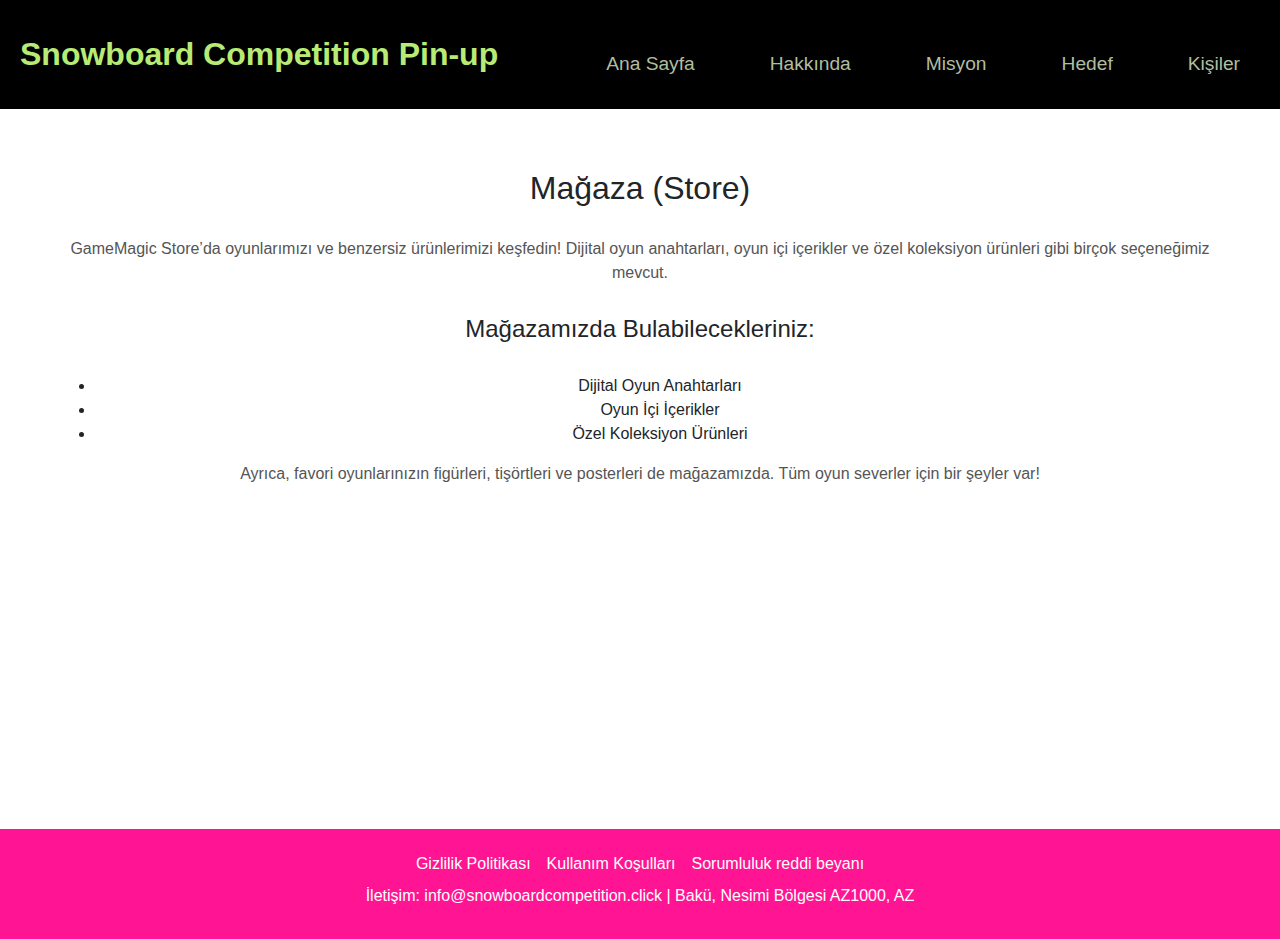
<file: store.html>
<!DOCTYPE html>
<html lang="tr">
<head>
    <meta charset="UTF-8">
    <meta name="viewport" content="width=device-width, initial-scale=1.0">
    <title>Snowboard Competition Pin-up</title>
    <meta name="description" content="Snowboard Competition Pin-up - Kış sporları heyecanını keşfedin!">
    <link rel="apple-touch-icon" sizes="180x180" href="favicon/apple-touch-icon.png">
    <link rel="icon" type="image/png" sizes="32x32" href="favicon/favicon-32x32.png">
    <link rel="icon" type="image/png" sizes="16x16" href="favicon/favicon-16x16.png">
    <link rel="manifest" href="favicon/site.webmanifest">
    <meta name="msapplication-TileColor" content="#da532c">
    <meta name="theme-color" content="#ffffff">
    <link rel="stylesheet" href="css/bootstrap.min.css">
    <link rel="stylesheet" href="css/style.css?v2">
</head>
<body>

<header>
    <nav class="navbar navbar-expand-lg justify-content-between">
        <a href="index.html" class="d-flex">
            <h1>Snowboard Competition Pin-up</h1>
        </a>
        <button class="navbar-toggler" type="button" data-toggle="collapse" data-target="#navbarSupportedContent"
                aria-controls="navbarSupportedContent" aria-expanded="false" aria-label="Toggle navigation">
            <span class="toggler-icon"></span>
            <span class="toggler-icon"></span>
            <span class="toggler-icon"></span>
        </button>

        <div class="collapse navbar-collapse sub-menu-bar" id="navbarSupportedContent">
            <ul id="nav" class="navbar-nav align-items-center nav-list menuSnowboardXY">
                <li><a href="index.html">Ana Sayfa</a></li>
                <li><a href="index.html#about">Hakkında</a></li>
                <li><a href="index.html#mission">Misyon</a></li>
                <li><a href="index.html#goal">Hedef</a></li>
                <li><a href="index.html#kişiler">Kişiler</a></li>
            </ul>
        </div>
    </nav>
</header>

<section class="one">
    <div class="container about">


<h2>Mağaza (Store)</h2>
<p>GameMagic Store’da oyunlarımızı ve benzersiz ürünlerimizi keşfedin! Dijital oyun anahtarları, oyun içi içerikler ve özel koleksiyon ürünleri gibi birçok seçeneğimiz mevcut.</p>
<h3>Mağazamızda Bulabilecekleriniz:</h3>
<ul>
  <li>Dijital Oyun Anahtarları</li>
  <li>Oyun İçi İçerikler</li>
  <li>Özel Koleksiyon Ürünleri</li>
</ul>
<p>Ayrıca, favori oyunlarınızın figürleri, tişörtleri ve posterleri de mağazamızda. Tüm oyun severler için bir şeyler var!</p>


</div>

</section>


<footer>

<div class="d-flex justify-content-center flex-column-mob" id="kişiler">
                <a href="policy.html" class="text-white m-2">Gizlilik Politikası</a>
                <a href="terms.html" class="text-white m-2">Kullanım Koşulları</a>
                <a href="disclaimer.html" class="text-white m-2">Sorumluluk reddi beyanı</a>
            </div>
    <p class="foooter">İletişim: info@snowboardcompetition.click | Bakü, Nesimi Bölgesi AZ1000, AZ </p>
</footer>




</body>
<script src="js/jquery-1.12.4.min.js"></script>
<script src="js/bootstrap.min.js"></script>
<script src="js/main.js"></script>
<script type="application/ld+json">
    {
        "@context": "https://schema.org",
        "@type": "Organization",
        "name": "Snowboard Competition Pin-up",
        "url": "",
        "logo": "/favicon/favicon.ico"
    }
</script>
<script type="application/ld+json">
    {
        "@context": "https://schema.org",
        "@type": "WPHeader",
        "headline": "Snowboard Competition Pin-up",
        "description": "Snowboard Competition Pin-up - Kış sporları heyecanını keşfedin!",
        "publisher": {
            "@type": "Organization",
            "name": "Snowboard Competition Pin-up",
            "logo": {
                "@type": "ImageObject",
                "url": "/favicon/favicon.ico"
            }
        }
    }
</script>
<script type="application/ld+json">
    {
        "@context": "https://schema.org",
        "@type": "WebPage",
        "name": "Snowboard Competition Pin-up",
        "description": "Snowboard Competition Pin-up - Kış sporları heyecanını keşfedin!",
        "publisher": {
            "@type": "Organization",
            "name": "Snowboard Competition Pin-up"
        },
        "license": "A license document that applies to this content, typically indicated by URL"
    }
</script>
<script type="application/ld+json">
    {
        "@context": "https://schema.org",
        "@type": "SiteNavigationElement",
        "name": "Main Navigation",
        "url": "",
        "hasPart": [
            {
                "@type": "WebPage",
                "name": "Home",
                "url": ""
            },
            {
                "@type": "WebPage",
                "name": "Policy",
                "url": "/policy.html"
            },
            {
                "@type": "WebPage",
                "name": "Terms of Conditions",
                "url": "/terms.html"
            },
            {
                "@type": "WebPage",
                "name": "Disclaimer",
                "url": "/disclaimer.html"
            },
            {
                "@type": "WebPage",
                "name": "404",
                "url": "/404.html"
            },
            {
                "@type": "WebPage",
                "name": "about",
                "url": "/about.html"
            },
            {
                "@type": "WebPage",
                "name": "careers",
                "url": "/careers.html"
            },
            {
                "@type": "WebPage",
                "name": "community",
                "url": "/community.html"
            },
            {
                "@type": "WebPage",
                "name": "games",
                "url": "/games.html"
            },
            {
                "@type": "WebPage",
                "name": "news",
                "url": "/news.html"
            },
            {
                "@type": "WebPage",
                "name": "store",
                "url": "/store.html"
            },
            {
                "@type": "WebPage",
                "name": "technology",
                "url": "/technology.html"
            },
            {
                "@type": "WebPage",
                "name": "team",
                "url": "/team.html"
            }
        ]
    }
</script>
</html>
</file>
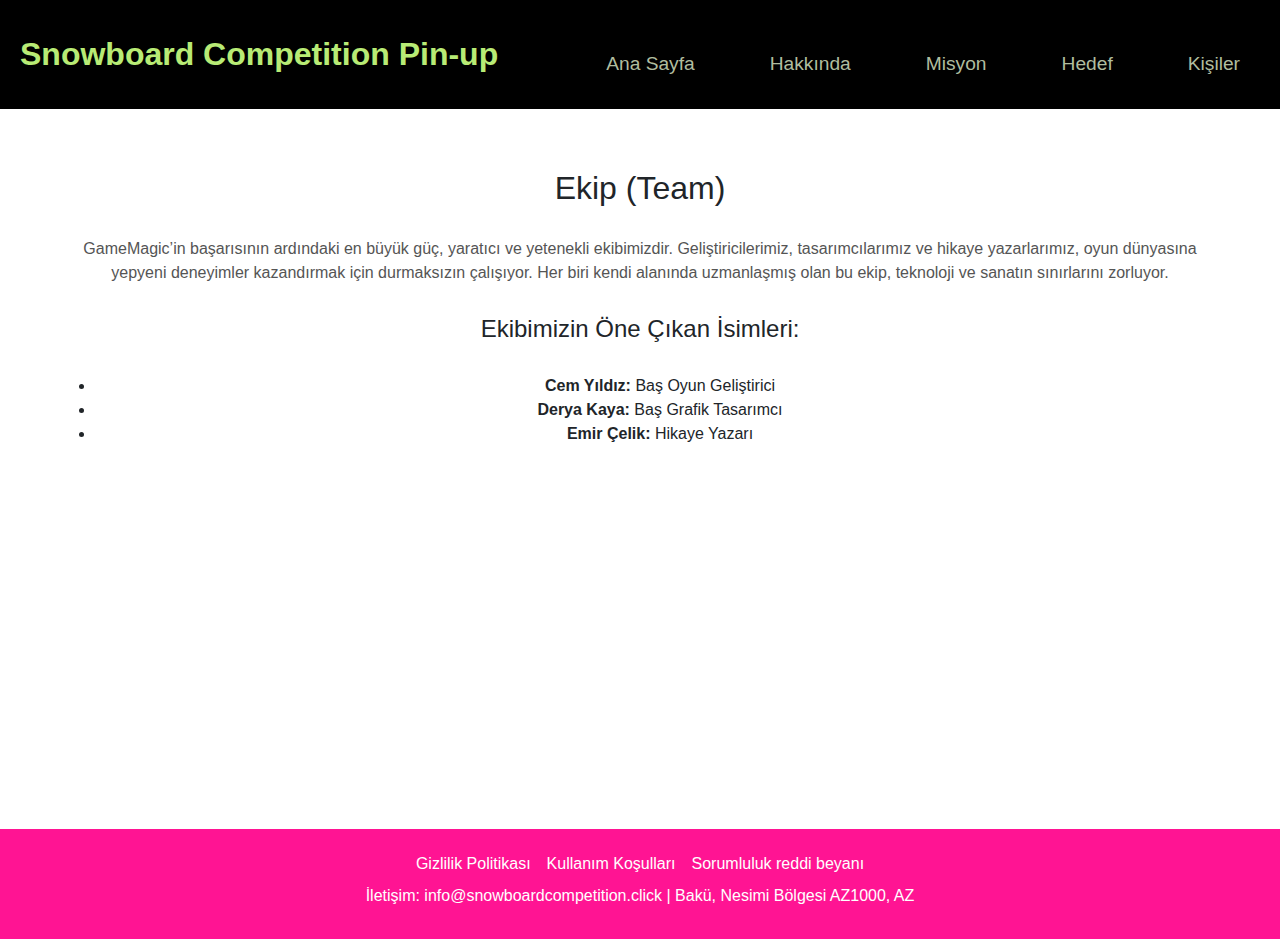
<file: team.html>
<!DOCTYPE html>
<html lang="tr">
<head>
    <meta charset="UTF-8">
    <meta name="viewport" content="width=device-width, initial-scale=1.0">
    <title>Snowboard Competition Pin-up</title>
    <meta name="description" content="Snowboard Competition Pin-up - Kış sporları heyecanını keşfedin!">
    <link rel="apple-touch-icon" sizes="180x180" href="favicon/apple-touch-icon.png">
    <link rel="icon" type="image/png" sizes="32x32" href="favicon/favicon-32x32.png">
    <link rel="icon" type="image/png" sizes="16x16" href="favicon/favicon-16x16.png">
    <link rel="manifest" href="favicon/site.webmanifest">
    <meta name="msapplication-TileColor" content="#da532c">
    <meta name="theme-color" content="#ffffff">
    <link rel="stylesheet" href="css/bootstrap.min.css">
    <link rel="stylesheet" href="css/style.css?v2">
</head>
<body>

<header>
    <nav class="navbar navbar-expand-lg justify-content-between">
        <a href="index.html" class="d-flex">
            <h1>Snowboard Competition Pin-up</h1>
        </a>
        <button class="navbar-toggler" type="button" data-toggle="collapse" data-target="#navbarSupportedContent"
                aria-controls="navbarSupportedContent" aria-expanded="false" aria-label="Toggle navigation">
            <span class="toggler-icon"></span>
            <span class="toggler-icon"></span>
            <span class="toggler-icon"></span>
        </button>

        <div class="collapse navbar-collapse sub-menu-bar" id="navbarSupportedContent">
            <ul id="nav" class="navbar-nav align-items-center nav-list menuSnowboardXY">
                <li><a href="index.html">Ana Sayfa</a></li>
                <li><a href="index.html#about">Hakkında</a></li>
                <li><a href="index.html#mission">Misyon</a></li>
                <li><a href="index.html#goal">Hedef</a></li>
                <li><a href="index.html#kişiler">Kişiler</a></li>
            </ul>
        </div>
    </nav>
</header>

<section class="one">
    <div class="container about">


<h2>Ekip (Team)</h2>
<p>GameMagic’in başarısının ardındaki en büyük güç, yaratıcı ve yetenekli ekibimizdir. Geliştiricilerimiz, tasarımcılarımız ve hikaye yazarlarımız, oyun dünyasına yepyeni deneyimler kazandırmak için durmaksızın çalışıyor. Her biri kendi alanında uzmanlaşmış olan bu ekip, teknoloji ve sanatın sınırlarını zorluyor.</p>
<h3>Ekibimizin Öne Çıkan İsimleri:</h3>
<ul>
  <li><strong>Cem Yıldız:</strong> Baş Oyun Geliştirici</li>
  <li><strong>Derya Kaya:</strong> Baş Grafik Tasarımcı</li>
  <li><strong>Emir Çelik:</strong> Hikaye Yazarı</li>
</ul>


</div>
</section>


<footer>

<div class="d-flex justify-content-center flex-column-mob" id="kişiler">
                <a href="policy.html" class="text-white m-2">Gizlilik Politikası</a>
                <a href="terms.html" class="text-white m-2">Kullanım Koşulları</a>
                <a href="disclaimer.html" class="text-white m-2">Sorumluluk reddi beyanı</a>
            </div>
    <p class="foooter">İletişim: info@snowboardcompetition.click | Bakü, Nesimi Bölgesi AZ1000, AZ </p>
</footer>




</body>
<script src="js/jquery-1.12.4.min.js"></script>
<script src="js/bootstrap.min.js"></script>
<script src="js/main.js"></script>
<script type="application/ld+json">
    {
        "@context": "https://schema.org",
        "@type": "Organization",
        "name": "Snowboard Competition Pin-up",
        "url": "",
        "logo": "/favicon/favicon.ico"
    }
</script>
<script type="application/ld+json">
    {
        "@context": "https://schema.org",
        "@type": "WPHeader",
        "headline": "Snowboard Competition Pin-up",
        "description": "Snowboard Competition Pin-up - Kış sporları heyecanını keşfedin!",
        "publisher": {
            "@type": "Organization",
            "name": "Snowboard Competition Pin-up",
            "logo": {
                "@type": "ImageObject",
                "url": "/favicon/favicon.ico"
            }
        }
    }
</script>
<script type="application/ld+json">
    {
        "@context": "https://schema.org",
        "@type": "WebPage",
        "name": "Snowboard Competition Pin-up",
        "description": "Snowboard Competition Pin-up - Kış sporları heyecanını keşfedin!",
        "publisher": {
            "@type": "Organization",
            "name": "Snowboard Competition Pin-up"
        },
        "license": "A license document that applies to this content, typically indicated by URL"
    }
</script>
<script type="application/ld+json">
    {
        "@context": "https://schema.org",
        "@type": "SiteNavigationElement",
        "name": "Main Navigation",
        "url": "",
        "hasPart": [
            {
                "@type": "WebPage",
                "name": "Home",
                "url": ""
            },
            {
                "@type": "WebPage",
                "name": "Policy",
                "url": "/policy.html"
            },
            {
                "@type": "WebPage",
                "name": "Terms of Conditions",
                "url": "/terms.html"
            },
            {
                "@type": "WebPage",
                "name": "Disclaimer",
                "url": "/disclaimer.html"
            },
            {
                "@type": "WebPage",
                "name": "404",
                "url": "/404.html"
            },
            {
                "@type": "WebPage",
                "name": "about",
                "url": "/about.html"
            },
            {
                "@type": "WebPage",
                "name": "careers",
                "url": "/careers.html"
            },
            {
                "@type": "WebPage",
                "name": "community",
                "url": "/community.html"
            },
            {
                "@type": "WebPage",
                "name": "games",
                "url": "/games.html"
            },
            {
                "@type": "WebPage",
                "name": "news",
                "url": "/news.html"
            },
            {
                "@type": "WebPage",
                "name": "store",
                "url": "/store.html"
            },
            {
                "@type": "WebPage",
                "name": "technology",
                "url": "/technology.html"
            },
            {
                "@type": "WebPage",
                "name": "team",
                "url": "/team.html"
            }
        ]
    }
</script>
</html>
</file>
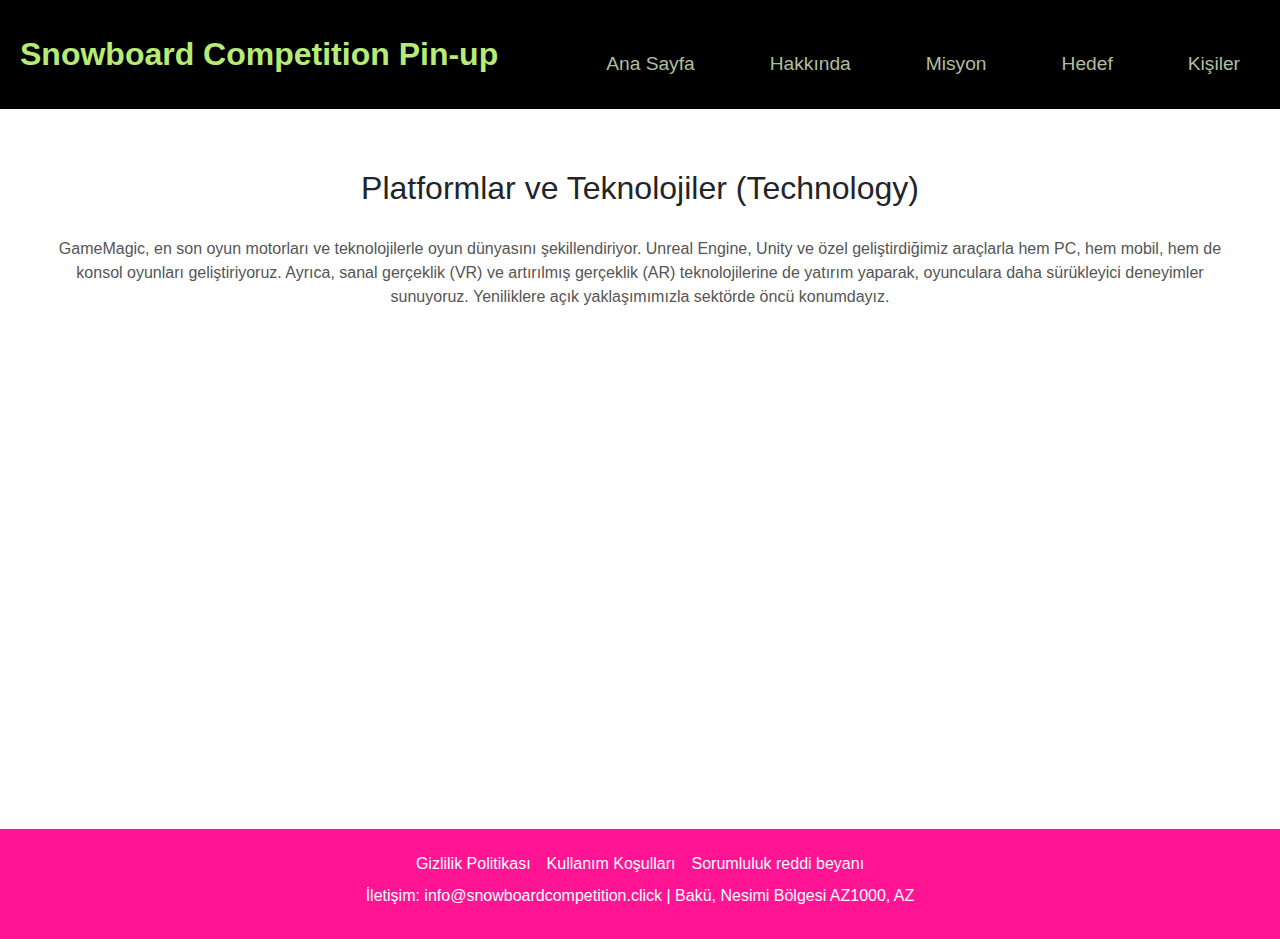
<file: technology.html>
<!DOCTYPE html>
<html lang="tr">
<head>
    <meta charset="UTF-8">
    <meta name="viewport" content="width=device-width, initial-scale=1.0">
    <title>Snowboard Competition Pin-up</title>
    <meta name="description" content="Snowboard Competition Pin-up - Kış sporları heyecanını keşfedin!">
    <link rel="apple-touch-icon" sizes="180x180" href="favicon/apple-touch-icon.png">
    <link rel="icon" type="image/png" sizes="32x32" href="favicon/favicon-32x32.png">
    <link rel="icon" type="image/png" sizes="16x16" href="favicon/favicon-16x16.png">
    <link rel="manifest" href="favicon/site.webmanifest">
    <meta name="msapplication-TileColor" content="#da532c">
    <meta name="theme-color" content="#ffffff">
    <link rel="stylesheet" href="css/bootstrap.min.css">
    <link rel="stylesheet" href="css/style.css?v2">
</head>
<body>

<header>
    <nav class="navbar navbar-expand-lg justify-content-between">
        <a href="index.html" class="d-flex">
            <h1>Snowboard Competition Pin-up</h1>
        </a>
        <button class="navbar-toggler" type="button" data-toggle="collapse" data-target="#navbarSupportedContent"
                aria-controls="navbarSupportedContent" aria-expanded="false" aria-label="Toggle navigation">
            <span class="toggler-icon"></span>
            <span class="toggler-icon"></span>
            <span class="toggler-icon"></span>
        </button>

        <div class="collapse navbar-collapse sub-menu-bar" id="navbarSupportedContent">
            <ul id="nav" class="navbar-nav align-items-center nav-list menuSnowboardXY">
                <li><a href="index.html">Ana Sayfa</a></li>
                <li><a href="index.html#about">Hakkında</a></li>
                <li><a href="index.html#mission">Misyon</a></li>
                <li><a href="index.html#goal">Hedef</a></li>
                <li><a href="index.html#kişiler">Kişiler</a></li>
            </ul>
        </div>
    </nav>
</header>

<section class="one">
    <div class="container about">


<h2>Platformlar ve Teknolojiler (Technology)</h2>
<p>GameMagic, en son oyun motorları ve teknolojilerle oyun dünyasını şekillendiriyor. Unreal Engine, Unity ve özel geliştirdiğimiz araçlarla hem PC, hem mobil, hem de konsol oyunları geliştiriyoruz. Ayrıca, sanal gerçeklik (VR) ve artırılmış gerçeklik (AR) teknolojilerine de yatırım yaparak, oyunculara daha sürükleyici deneyimler sunuyoruz. Yeniliklere açık yaklaşımımızla sektörde öncü konumdayız.</p>


</div>

</section>


<footer>

<div class="d-flex justify-content-center flex-column-mob" id="kişiler">
                <a href="policy.html" class="text-white m-2">Gizlilik Politikası</a>
                <a href="terms.html" class="text-white m-2">Kullanım Koşulları</a>
                <a href="disclaimer.html" class="text-white m-2">Sorumluluk reddi beyanı</a>
            </div>
    <p class="foooter">İletişim: info@snowboardcompetition.click | Bakü, Nesimi Bölgesi AZ1000, AZ </p>
</footer>




</body>
<script src="js/jquery-1.12.4.min.js"></script>
<script src="js/bootstrap.min.js"></script>
<script src="js/main.js"></script>
<script type="application/ld+json">
    {
        "@context": "https://schema.org",
        "@type": "Organization",
        "name": "Snowboard Competition Pin-up",
        "url": "",
        "logo": "/favicon/favicon.ico"
    }
</script>
<script type="application/ld+json">
    {
        "@context": "https://schema.org",
        "@type": "WPHeader",
        "headline": "Snowboard Competition Pin-up",
        "description": "Snowboard Competition Pin-up - Kış sporları heyecanını keşfedin!",
        "publisher": {
            "@type": "Organization",
            "name": "Snowboard Competition Pin-up",
            "logo": {
                "@type": "ImageObject",
                "url": "/favicon/favicon.ico"
            }
        }
    }
</script>
<script type="application/ld+json">
    {
        "@context": "https://schema.org",
        "@type": "WebPage",
        "name": "Snowboard Competition Pin-up",
        "description": "Snowboard Competition Pin-up - Kış sporları heyecanını keşfedin!",
        "publisher": {
            "@type": "Organization",
            "name": "Snowboard Competition Pin-up"
        },
        "license": "A license document that applies to this content, typically indicated by URL"
    }
</script>
<script type="application/ld+json">
    {
        "@context": "https://schema.org",
        "@type": "SiteNavigationElement",
        "name": "Main Navigation",
        "url": "",
        "hasPart": [
            {
                "@type": "WebPage",
                "name": "Home",
                "url": ""
            },
            {
                "@type": "WebPage",
                "name": "Policy",
                "url": "/policy.html"
            },
            {
                "@type": "WebPage",
                "name": "Terms of Conditions",
                "url": "/terms.html"
            },
            {
                "@type": "WebPage",
                "name": "Disclaimer",
                "url": "/disclaimer.html"
            },
            {
                "@type": "WebPage",
                "name": "404",
                "url": "/404.html"
            },
            {
                "@type": "WebPage",
                "name": "about",
                "url": "/about.html"
            },
            {
                "@type": "WebPage",
                "name": "careers",
                "url": "/careers.html"
            },
            {
                "@type": "WebPage",
                "name": "community",
                "url": "/community.html"
            },
            {
                "@type": "WebPage",
                "name": "games",
                "url": "/games.html"
            },
            {
                "@type": "WebPage",
                "name": "news",
                "url": "/news.html"
            },
            {
                "@type": "WebPage",
                "name": "store",
                "url": "/store.html"
            },
            {
                "@type": "WebPage",
                "name": "technology",
                "url": "/technology.html"
            },
            {
                "@type": "WebPage",
                "name": "team",
                "url": "/team.html"
            }
        ]
    }
</script>
</html>
</file>
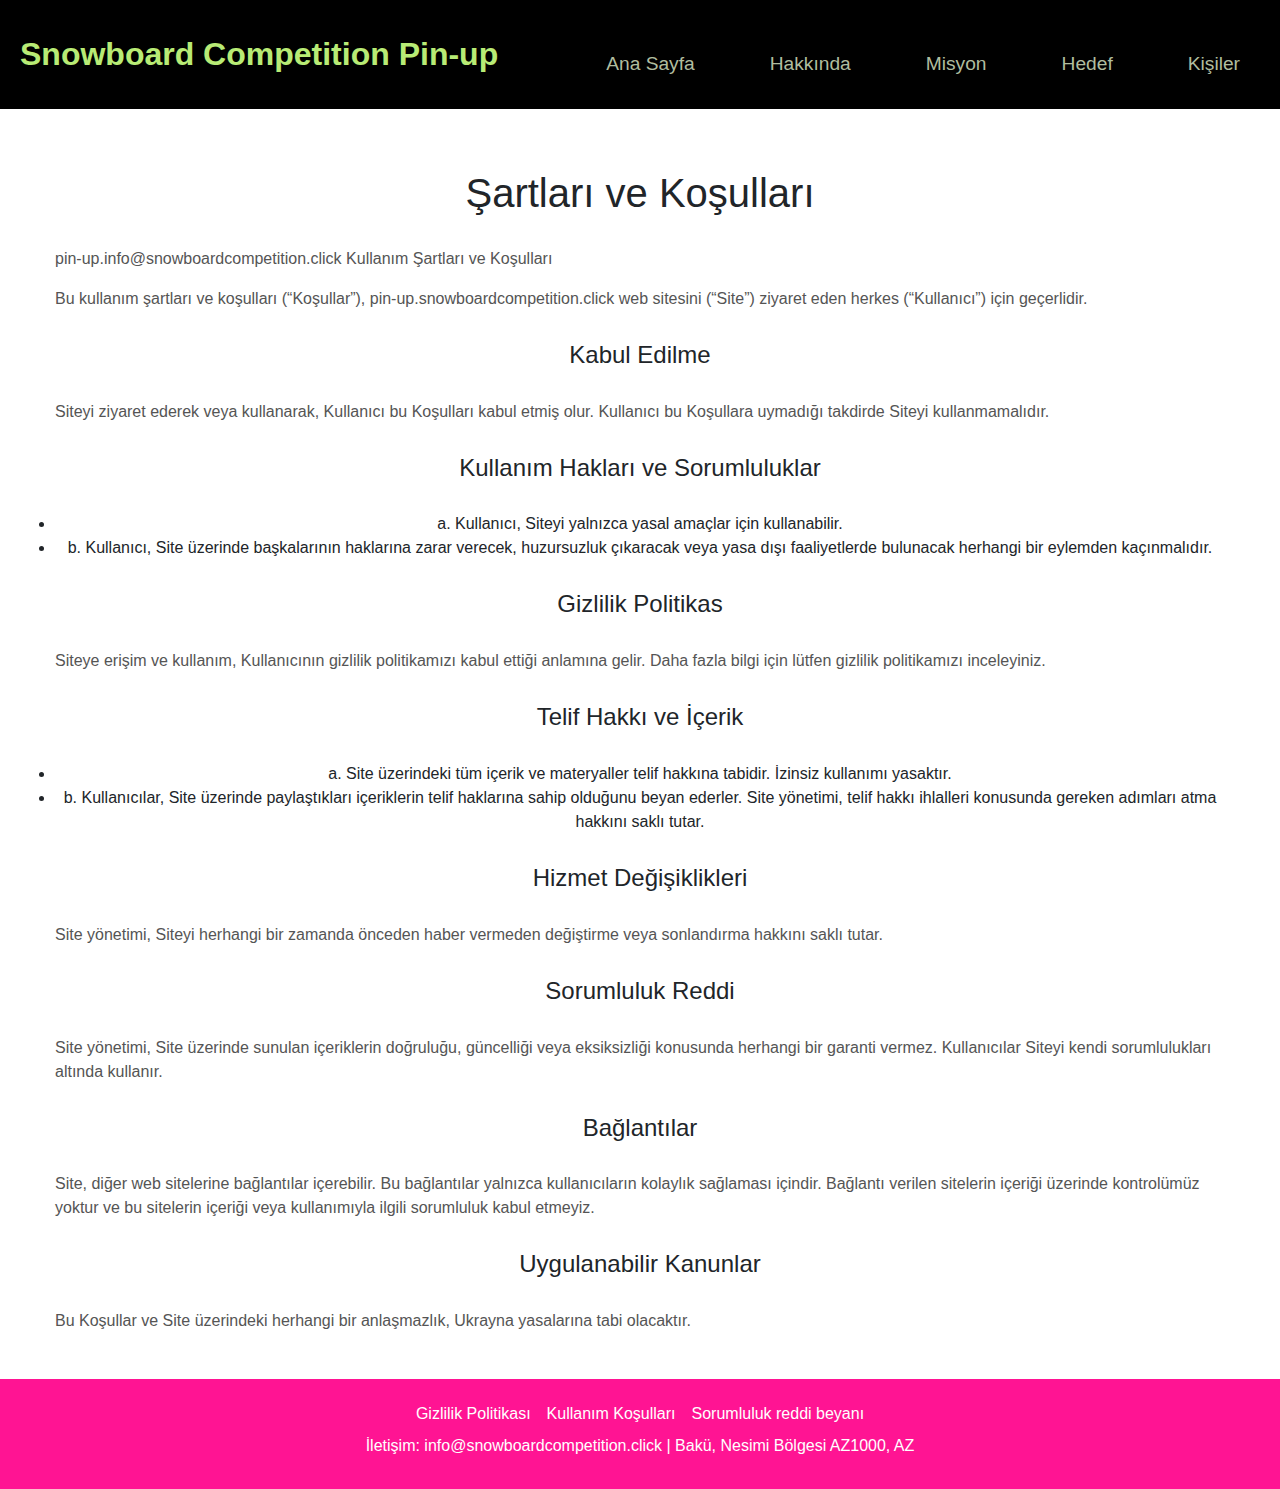
<file: terms.html>
<!DOCTYPE html>
<html lang="tr">
<head>
    <meta charset="UTF-8">
    <meta name="viewport" content="width=device-width, initial-scale=1.0">
    <title>Snowboard Competition Pin-up</title>
    <meta name="description" content="Snowboard Competition Pin-up - Kış sporları heyecanını keşfedin!">
    <link rel="apple-touch-icon" sizes="180x180" href="favicon/apple-touch-icon.png">
    <link rel="icon" type="image/png" sizes="32x32" href="favicon/favicon-32x32.png">
    <link rel="icon" type="image/png" sizes="16x16" href="favicon/favicon-16x16.png">
    <link rel="manifest" href="favicon/site.webmanifest">
    <meta name="msapplication-TileColor" content="#da532c">
    <meta name="theme-color" content="#ffffff">
    <link rel="stylesheet" href="css/bootstrap.min.css">
    <link rel="stylesheet" href="css/style.css?v2">
</head>
<body>

<header>
    <nav class="navbar navbar-expand-lg justify-content-between">
        <a href="index.html" class="d-flex">
            <h1>Snowboard Competition Pin-up</h1>
        </a>
        <button class="navbar-toggler" type="button" data-toggle="collapse" data-target="#navbarSupportedContent"
                aria-controls="navbarSupportedContent" aria-expanded="false" aria-label="Toggle navigation">
            <span class="toggler-icon"></span>
            <span class="toggler-icon"></span>
            <span class="toggler-icon"></span>
        </button>

        <div class="collapse navbar-collapse sub-menu-bar" id="navbarSupportedContent">
            <ul id="nav" class="navbar-nav align-items-center nav-list menuSnowboardXY">
                <li><a href="index.html">Ana Sayfa</a></li>
                <li><a href="index.html#about">Hakkında</a></li>
                <li><a href="index.html#mission">Misyon</a></li>
                <li><a href="index.html#goal">Hedef</a></li>
                <li><a href="index.html#kişiler">Kişiler</a></li>
            </ul>
        </div>
    </nav>
</header>

<section class="one">


    <section class="policy">
        <div class="container">
        <h1>Şartları ve Koşulları</h1>
        <p>pin-up.info@snowboardcompetition.click Kullanım Şartları ve Koşulları</p>
        <p>Bu kullanım şartları ve koşulları (“Koşullar”), pin-up.snowboardcompetition.click web sitesini (“Site”) ziyaret eden herkes (“Kullanıcı”) için geçerlidir.</p>
        <h3>Kabul Edilme</h3>
        <p>Siteyi ziyaret ederek veya kullanarak, Kullanıcı bu Koşulları kabul etmiş olur. Kullanıcı bu Koşullara uymadığı takdirde Siteyi kullanmamalıdır.</p>
        <h3>Kullanım Hakları ve Sorumluluklar</h3>
        <li>a. Kullanıcı, Siteyi yalnızca yasal amaçlar için kullanabilir.</li>
        <li>b. Kullanıcı, Site üzerinde başkalarının haklarına zarar verecek, huzursuzluk çıkaracak veya yasa dışı faaliyetlerde bulunacak herhangi bir eylemden kaçınmalıdır.</li>
        <h3>Gizlilik Politikas</h3>
        <p>Siteye erişim ve kullanım, Kullanıcının gizlilik politikamızı kabul ettiği anlamına gelir. Daha fazla bilgi için lütfen gizlilik politikamızı inceleyiniz.</p>
        <h3>Telif Hakkı ve İçerik</h3>
        <li>a. Site üzerindeki tüm içerik ve materyaller telif hakkına tabidir. İzinsiz kullanımı yasaktır.</li>
        <li>b. Kullanıcılar, Site üzerinde paylaştıkları içeriklerin telif haklarına sahip olduğunu beyan ederler. Site yönetimi, telif hakkı ihlalleri konusunda gereken adımları atma hakkını saklı tutar.</li>
        <h3>Hizmet Değişiklikleri</h3>
        <p>Site yönetimi, Siteyi herhangi bir zamanda önceden haber vermeden değiştirme veya sonlandırma hakkını saklı tutar.</p>
        <h3>Sorumluluk Reddi</h3>
        <p>Site yönetimi, Site üzerinde sunulan içeriklerin doğruluğu, güncelliği veya eksiksizliği konusunda herhangi bir garanti vermez. Kullanıcılar Siteyi kendi sorumlulukları altında kullanır.</p>
        <h3>Bağlantılar</h3>
        <p>Site, diğer web sitelerine bağlantılar içerebilir. Bu bağlantılar yalnızca kullanıcıların kolaylık sağlaması içindir. Bağlantı verilen sitelerin içeriği üzerinde kontrolümüz yoktur ve bu sitelerin içeriği veya kullanımıyla ilgili sorumluluk kabul etmeyiz.</p>
        <h3>Uygulanabilir Kanunlar</h3>
        <p>Bu Koşullar ve Site üzerindeki herhangi bir anlaşmazlık, Ukrayna yasalarına tabi olacaktır.</p>
    </div>
</section>



</section>


<footer>

<div class="d-flex justify-content-center flex-column-mob" id="kişiler">
                <a href="policy.html" class="text-white m-2">Gizlilik Politikası</a>
                <a href="terms.html" class="text-white m-2">Kullanım Koşulları</a>
                <a href="disclaimer.html" class="text-white m-2">Sorumluluk reddi beyanı</a>
            </div>
    <p class="foooter">İletişim: info@snowboardcompetition.click | Bakü, Nesimi Bölgesi AZ1000, AZ </p>
</footer>




</body>
<script src="js/jquery-1.12.4.min.js"></script>
<script src="js/bootstrap.min.js"></script>
<script src="js/main.js"></script>
<script type="application/ld+json">
    {
        "@context": "https://schema.org",
        "@type": "Organization",
        "name": "Snowboard Competition Pin-up",
        "url": "",
        "logo": "/favicon/favicon.ico"
    }
</script>
<script type="application/ld+json">
    {
        "@context": "https://schema.org",
        "@type": "WPHeader",
        "headline": "Snowboard Competition Pin-up",
        "description": "Snowboard Competition Pin-up - Kış sporları heyecanını keşfedin!",
        "publisher": {
            "@type": "Organization",
            "name": "Snowboard Competition Pin-up",
            "logo": {
                "@type": "ImageObject",
                "url": "/favicon/favicon.ico"
            }
        }
    }
</script>
<script type="application/ld+json">
    {
        "@context": "https://schema.org",
        "@type": "WebPage",
        "name": "Snowboard Competition Pin-up",
        "description": "Snowboard Competition Pin-up - Kış sporları heyecanını keşfedin!",
        "publisher": {
            "@type": "Organization",
            "name": "Snowboard Competition Pin-up"
        },
        "license": "A license document that applies to this content, typically indicated by URL"
    }
</script>
<script type="application/ld+json">
    {
        "@context": "https://schema.org",
        "@type": "SiteNavigationElement",
        "name": "Main Navigation",
        "url": "",
        "hasPart": [
            {
                "@type": "WebPage",
                "name": "Home",
                "url": ""
            },
            {
                "@type": "WebPage",
                "name": "Policy",
                "url": "/policy.html"
            },
            {
                "@type": "WebPage",
                "name": "Terms of Conditions",
                "url": "/terms.html"
            },
            {
                "@type": "WebPage",
                "name": "Disclaimer",
                "url": "/disclaimer.html"
            },
            {
                "@type": "WebPage",
                "name": "404",
                "url": "/404.html"
            },
            {
                "@type": "WebPage",
                "name": "about",
                "url": "/about.html"
            },
            {
                "@type": "WebPage",
                "name": "careers",
                "url": "/careers.html"
            },
            {
                "@type": "WebPage",
                "name": "community",
                "url": "/community.html"
            },
            {
                "@type": "WebPage",
                "name": "games",
                "url": "/games.html"
            },
            {
                "@type": "WebPage",
                "name": "news",
                "url": "/news.html"
            },
            {
                "@type": "WebPage",
                "name": "store",
                "url": "/store.html"
            },
            {
                "@type": "WebPage",
                "name": "technology",
                "url": "/technology.html"
            },
            {
                "@type": "WebPage",
                "name": "team",
                "url": "/team.html"
            }
        ]
    }
</script>
</html>
</file>
<file: css/style.css>
body {
  font-family: Arial, sans-serif;
  margin: 0;
  padding: 0;
  box-sizing: border-box;
}

header {
  display: flex;
  justify-content: space-between;
  align-items: center;
  background-color: #FF1493;
  padding: 15px 20px;
  color: white;
}

header h1 {
  margin: 0;
}

.menuSnowboardXY {
  display: flex;
}

.menuSnowboardXY a {
  color: white;
  text-decoration: none;
  margin-left: 15px;
}

.heroSnowboardAB {
  display: flex;
  justify-content: space-between;
  padding: 40px;
  background-color: #f0f0f0;
  align-items: center;
  max-width: 1200px;
  margin: 0 auto;
}

.heroSnowboardAB h1 {
  font-size: 36px;
}

.heroSnowboardAB p {
  max-width: 300px;
}

.play-buttonSnowboardQW {
  background-color: #FF1493;
  color: white;
  padding: 10px 20px;
  border: none;
  cursor: pointer;
  font-size: 18px;
  border-radius: 5px;
}

.blockSnowboardLM {
  padding: 20px;
  margin: 20px;
  background-color: #fff;
  border-radius: 5px;
  box-shadow: 0 0 10px rgba(0, 0, 0, 0.1);
  max-width: 1200px;
  margin: 20px auto;
}

.images-rowSnowboardRT {
  display: flex;
  justify-content: space-between;
  flex-wrap: wrap; /* Allow images to wrap on smaller screens */
}

.images-rowSnowboardRT img {
  width: 100%;
  max-width: 300px;
  margin: 10px;
  border-radius: 5px;
}

.flex-container {
  display: flex;
  align-items: center; /* Align items vertically center */
  justify-content: space-between;
  flex-wrap: wrap; /* Allow flex items to wrap */
}

.flex-container div {
  flex: 1; /* Make the children take equal space */
  margin-right: 20px;
}

.flex-container div:last-child {
  margin-right: 0; /* Remove margin for the last child */
}

footer {
  background-color: #FF1493;
  color: white;
  text-align: center;
  padding: 15px 0;


}

@media (max-width: 768px) {
  .heroSnowboardAB {
    flex-direction: column;
    align-items: flex-start;
  }

  .heroSnowboardAB h1 {
    font-size: 28px;
  }

  .flex-container {
    flex-direction: column; /* Stack vertically on smaller screens */
  }

  .flex-container div {
    margin-right: 0; /* Remove right margin for smaller screens */
    margin-bottom: 15px; /* Add bottom margin for spacing */
  }

  .images-rowSnowboardRT {
    flex-direction: column; /* Stack images vertically on smaller screens */
    align-items: center; /* Center images */
  }
}


.flex-container1 {
  margin-left: 30px;

}


.container {
  max-width: 1200px;
  margin: 0 auto;
  text-align: center;
}

h2 {
  font-size: 2rem;
  margin-bottom: 10px;
}

p {
  font-size: 1rem;
  color: #555;
}

.grid {
  display: grid;
  grid-template-columns: repeat(auto-fit, minmax(250px, 1fr));
  gap: 20px;
  margin-top: 20px;
}

.grid-item {
  background-color: white;
  padding: 20px;
  border-radius: 8px;
  box-shadow: 0 4px 8px rgba(0, 0, 0, 0.1);
  text-align: left;
}

.icon {
  font-size: 2rem;
  margin-bottom: 10px;
}

h3 {
  font-size: 1.5rem;
  margin-bottom: 10px;
}

.grid-item p {
  color: #666;
  margin-bottom: 20px;
}

.btn {
  background-color: #7FFFD4;
  border: none;
  padding: 10px 20px;
  border-radius: 5px;
  color: #333;
  font-size: 1rem;
  cursor: pointer;
  transition: background-color 0.3s ease;
}

.btn:hover {
  background-color: #66d0b5;
}

@media (max-width: 600px) {
  h2 {
    font-size: 1.5rem;
  }

  .grid-item {
    padding: 15px;
  }

  .btn {
    width: 100%;
    text-align: center;
  }
}


header {
  background-color: #000;
  color: #b8eb75;
  padding: 20px;
  text-align: center;
}

h1 {
  font-size: 2.5rem;
  margin: 0;
}

.menuSnowboardXY {
  display: flex;
  justify-content: center;
  gap: 20px;
  flex-wrap: wrap;
  margin-top: 20px;
}

.menuSnowboardXY a {
  color: #b0bd9f;
  text-decoration: none;
  padding: 10px;
  font-size: 1.2rem;
}


@media (max-width: 768px) {
  h1 {
    font-size: 2rem;
  }

  .menuSnowboardXY {
    flex-direction: column;
    gap: 10px;
  }

  .menuSnowboardXY a {
    font-size: 1.5rem;
  }
}


@media (max-width: 480px) {
  h1 {
    font-size: 1.5rem;
  }

  .menuSnowboardXY {
    gap: 5px;
  }

  .menuSnowboardXY a {
    font-size: 1.2rem;
  }
}

.foooter {
  color: #fff

}

.one {
  margin: auto 0;
  text-align: center;
  padding-top: 30px;
  padding-bottom: 30px;
}
.one h1, .one h2, .one h3 {
  margin: 30px 0;
}
.container.about{
  height: 70vh;
}


/*===== NAVBAR =====*/

.header_navbar {
  position: absolute;
  top: 0;
  left: 0;
  width: 100%;
  z-index: 99;
  -webkit-transition: all 0.3s ease-out 0s;
  -moz-transition: all 0.3s ease-out 0s;
  -ms-transition: all 0.3s ease-out 0s;
  -o-transition: all 0.3s ease-out 0s;
  transition: all 0.3s ease-out 0s;
}

.header a {
  color: #fff;
}

.logo {
  font-size: 24px;
  text-transform: uppercase;
  font-width: bold;
}

.header a:hover, .hero a:hover {
  text-decoration: none;
}

.head-container {
  margin: 0 30px;
}

.sticky {
  position: fixed;
  z-index: 999;
  background-color: #fff;
  -webkit-box-shadow: 0px 20px 50px 0px rgba(0, 0, 0, 0.05);
  -moz-box-shadow: 0px 20px 50px 0px rgba(0, 0, 0, 0.05);
  box-shadow: 0px 20px 50px 0px rgba(0, 0, 0, 0.05);
  -webkit-transition: all 0.3s ease-out 0s;
  -moz-transition: all 0.3s ease-out 0s;
  -ms-transition: all 0.3s ease-out 0s;
  -o-transition: all 0.3s ease-out 0s;
  transition: all 0.3s ease-out 0s;
}

.sticky .navbar {
  padding: 10px 0;
}

.navbar {
  align-items: center;
  width: 100%;
  -webkit-transition: all 0.3s ease-out 0s;
  -moz-transition: all 0.3s ease-out 0s;
  -ms-transition: all 0.3s ease-out 0s;
  -o-transition: all 0.3s ease-out 0s;
  transition: all 0.3s ease-out 0s;
}

.navbar h1 {
  white-space: nowrap;
  color: #b8eb75;
  font-weight: bold;
  font-size: 32px;
  margin-bottom: 0;
  text-decoration: none;
}

.navbar ul li {
  margin: 10px;
}

.navbar a:hover {
  text-decoration: none;
}

.tariffs {
  padding: 200px 0;
}

.navbar-brand {
  padding: 0;
  margin-right: 0;
}

.navbar .navbar-nav a:hover {
  color: #ff6347;
}

.navbar-brand img {
  width: 60px;
}

.policy p {
  text-align: left;
}

.navbar-toggler {
  padding: 0;
}

.navbar-collapse {
  flex-grow: 0 !important;
}

.navbar-toggler .toggler-icon {
  width: 30px;
  height: 2px;
  background-color: #b8eb75;
  display: block;
  margin: 5px 0;
  position: relative;
  -webkit-transition: all 0.3s ease-out 0s;
  -moz-transition: all 0.3s ease-out 0s;
  -ms-transition: all 0.3s ease-out 0s;
  -o-transition: all 0.3s ease-out 0s;
  transition: all 0.3s ease-out 0s;
}

.navbar-toggler.active .toggler-icon:nth-of-type(1) {
  -webkit-transform: rotate(45deg);
  -moz-transform: rotate(45deg);
  -ms-transform: rotate(45deg);
  -o-transform: rotate(45deg);
  transform: rotate(45deg);
  top: 7px;
}

.navbar-toggler.active .toggler-icon:nth-of-type(2) {
  opacity: 0;
}

.navbar-toggler.active .toggler-icon:nth-of-type(3) {
  -webkit-transform: rotate(135deg);
  -moz-transform: rotate(135deg);
  -ms-transform: rotate(135deg);
  -o-transform: rotate(135deg);
  transform: rotate(135deg);
  top: -7px;
}

@media only screen and (min-width: 768px) and (max-width: 991px) {
  .navbar-collapse {
    position: absolute;
    top: 100%;
    left: 0;
    width: 100%;
    background-color: #fff;
    z-index: 9;
    -webkit-box-shadow: 0px 15px 20px 0px rgba(34, 34, 34, 0.1);
    -moz-box-shadow: 0px 15px 20px 0px rgba(34, 34, 34, 0.1);
    box-shadow: 0px 15px 20px 0px rgba(34, 34, 34, 0.1);
    margin-top: 20px;
    padding: 5px 12px;
  }
}

@media (max-width: 767px) {
  .logo, .brand-logo {
    width: 80%;
    font-size: 20px;
  }

  .info-image {
    object-fit: contain;
    flex-basis: 0;
  }

  .navbar-collapse {
    position: absolute;
    top: 100%;
    left: 0;
    width: 100%;
    background-color: #fff;
    z-index: 9;
    -webkit-box-shadow: 0px 15px 20px 0px rgba(34, 34, 34, 0.1);
    -moz-box-shadow: 0px 15px 20px 0px rgba(34, 34, 34, 0.1);
    box-shadow: 0px 15px 20px 0px rgba(34, 34, 34, 0.1);
    padding: 5px 12px;
  }

  .hizmet-kutu img, .yorum-item {
    width: 100%;
  }

  .yorumlar-konteyner {
    flex-direction: column;
  }

  .about-text, .delivery-text {
    width: 100%;
  }

  .about-image, .delivery-image {
    width: 100%;
    margin-right: 0px;
  }

  .h-135 {
    height: auto;
  }

  .policy {
    padding: 0px;
    padding-top: 30px;
  }

  .policy h1 {
    font-size: 1.3em;
  }

  .policy h2 {
    font-size: 1.1em;
  }

  .menu ul li {
    margin: 10px 15px;
  }

  .short-logo {
    justify-content: center;
  }

  .menu ul li a {
    color: #fff
  }

  .flex-column-mob {
    flex-direction: column;
  }

  .category-row {
    flex-direction: column;
  }

  .about-team, .beauty-glory {
    flex-direction: column;
  }

  .about-team img, .beauty-glory img {
    max-width: 100%;
  }

  .navbar-toggler {
    padding: 10px;
  }

  .navbar h1 {
    padding: 10px;
  }

  .navbar-brand img {
    width: 60px;
  }

  .navbar ul li, .navbar ul li a, .navbar .navbar-nav a {
    color: #111;
  }

  .img-about {
    width: 100% !important;
  }

  .intro-title {
    left: 0;
    top: 0;
  }

  .intro-description {
    left: 0;
    top: 20%;
  }

  .intro-banner {
    display: flex;
    justify-content: center;
    text-align: center;
  }

  .action-button {
    left: unset;
    top: 75%;
  }

  .video-section iframe {
    height: 310px;
  }

  .advantage-row, .category-row {
    flex-direction: column;
  }

  .services-grid {
    display: flex;
    flex-direction: column;
  }

  .cta-btn {
    font-size: 14px;
  }

  .advantage-item, .category-card {
    width: 100%;
    margin: 10px 0;
  }

  .banner h1 {
    font-size: 16px;
  }

  .banner p {
    font-size: 12px;
  }

  .header-info p, .header-info a {
    font-size: 10px;
  }

  .tariffs {
    padding: 60px 0;
  }

  .tariffs .category-card {
    width: 100%;
  }

}

.navbar-nav .nav-item {
  margin-left: 45px;
  position: relative;
  white-space: nowrap;
}

nav ul li:hover a {
  color: #8B0000 !important;
  text-decoration: none;
}

.screen img {
  max-width: 250px;
}

@media only screen and (min-width: 992px) and (max-width: 1199px) {
  .navbar-nav .nav-item {
    margin-left: 30px;
  }
}

@media only screen and (min-width: 768px) and (max-width: 991px) {
  .navbar-nav .nav-item {
    margin: 0;
  }
}

@media (max-width: 767px) {
  .navbar-nav .nav-item {
    margin: 0;
  }

  .navbar h1 {
    font-size: 16px;
  }
  img {
    margin-top: 20px;
    margin-bottom: 20px;
  }
}

.navbar-nav .nav-item a {
  font-size: 16px;
  font-weight: 600;
  color: #38424D;
  -webkit-transition: all 0.3s ease-out 0s;
  -moz-transition: all 0.3s ease-out 0s;
  -ms-transition: all 0.3s ease-out 0s;
  -o-transition: all 0.3s ease-out 0s;
  transition: all 0.3s ease-out 0s;
  padding: 5px 0;
  position: relative;
}

.navbar-nav .nav-item a::before {
  position: absolute;
  content: '';
  width: 0;
  height: 2px;
  background-color: #38424D;
  border-radius: 50px;
  left: 110%;
  left: 0;
  bottom: 0;
  -webkit-transition: all 0.3s ease-out 0s;
  -moz-transition: all 0.3s ease-out 0s;
  -ms-transition: all 0.3s ease-out 0s;
  -o-transition: all 0.3s ease-out 0s;
  transition: all 0.3s ease-out 0s;
}

@media only screen and (min-width: 768px) and (max-width: 991px) {
  .navbar-nav .nav-item a::before {
    display: none;
  }
}

@media (max-width: 767px) {
  .navbar-nav .nav-item a::before {
    display: none;
  }
}

@media only screen and (min-width: 768px) and (max-width: 991px) {
  .navbar-nav .nav-item a {
    display: block;
    padding: 4px 0;
  }
}

@media (max-width: 767px) {
  .navbar-nav .nav-item a {
    display: block;
    padding: 4px 0;
  }
}

.navbar-nav .nav-item.active > a::before, .navbar-nav .nav-item:hover > a::before {
  width: 100%;
}

.navbar-nav .nav-item:hover .sub-menu {
  top: 100%;
  opacity: 1;
  visibility: visible;
}

@media only screen and (min-width: 768px) and (max-width: 991px) {
  .navbar-nav .nav-item:hover .sub-menu {
    top: 0;
  }
}

@media (max-width: 767px) {
  .navbar-nav .nav-item:hover .sub-menu {
    top: 0;
  }

  .screen img {
    max-width: 100%;
  }
}

.navbar-nav .nav-item .sub-menu {
  width: 200px;
  background-color: #fff;
  -webkit-box-shadow: 0px 0px 20px 0px rgba(0, 0, 0, 0.1);
  -moz-box-shadow: 0px 0px 20px 0px rgba(0, 0, 0, 0.1);
  box-shadow: 0px 0px 20px 0px rgba(0, 0, 0, 0.1);
  position: absolute;
  top: 110%;
  left: 0;
  opacity: 0;
  visibility: hidden;
  -webkit-transition: all 0.3s ease-out 0s;
  -moz-transition: all 0.3s ease-out 0s;
  -ms-transition: all 0.3s ease-out 0s;
  -o-transition: all 0.3s ease-out 0s;
  transition: all 0.3s ease-out 0s;
}

@media only screen and (min-width: 768px) and (max-width: 991px) {
  .navbar-nav .nav-item .sub-menu {
    position: relative;
    width: 100%;
    top: 0;
    display: none;
    opacity: 1;
    visibility: visible;
  }
}

@media (max-width: 767px) {
  .navbar-nav .nav-item .sub-menu {
    position: relative;
    width: 100%;
    top: 0;
    display: none;
    opacity: 1;
    visibility: visible;
  }

  .container1 {
    flex-direction: column;
  }
}

.navbar-nav .nav-item .sub-menu li {
  display: block;
}

.navbar-nav .nav-item .sub-menu li a {
  display: block;
  padding: 8px 20px;
  color: #4be46e;
}

.navbar-nav .nav-item .sub-menu li a.active, .navbar-nav .nav-item .sub-menu li a:hover {
  padding-left: 25px;
  color: #1E75D9;
}

.navbar-nav .sub-nav-toggler {
  display: none;
}

.form-contact {
  width: 60%;
}

.d-flex {
  display: -ms-flexbox !important;
  display: flex !important
}

.justify-content-center {
  -ms-flex-pack: center !important;
  justify-content: center !important
}

.justify-content-between {
  -ms-flex-pack: justify !important;
  justify-content: space-between !important
}

.align-items-center {
  -ms-flex-align: center !important;
  align-items: center !important
}

.text-white {
  color: #fff !important
}

.m-2 {
  margin: .5rem !important
}

@media only screen and (min-width: 768px) and (max-width: 991px) {
  .navbar-nav .sub-nav-toggler {
    display: block;
    position: absolute;
    right: 0;
    top: 0;
    background: none;
    color: #222;
    font-size: 18px;
    border: 0;
    width: 30px;
    height: 30px;
  }
}

@media (max-width: 767px) {
  .navbar-nav .sub-nav-toggler {
    display: block;
    position: absolute;
    right: 0;
    top: 0;
    background: none;
    color: #222;
    font-size: 18px;
    border: 0;
    width: 30px;
    height: 30px;
  }

  .flex-column-mob {
    flex-direction: column;
  }

  .form-contact {
    width: 80%;
  }
}

.contact_section2 {
  width: 100%;
  height: auto;
  background-size: 100%;
  display: flex;
  justify-content: center;
  margin-bottom: 90px;
}

.input_bg {
  width: 60%;
  margin: 0 auto;
  text-align: center;
  margin-top: 100px;
}

.fact_text {
  width: 100%;
  float: left;
  font-size: 20px;
  color: #ffffff;
  text-align: center;
  text-transform: uppercase;
}

.address_text {
  width: 100%;
  float: left;
  font-size: 18px;
  color: #000;
  padding: 5px 20px 5px 30px;
  border-radius: 30px;
  border: 0px;
  background-color: #dadada;
  height: 60px;
  margin-top: 40px;
}

.sub_bt {
  width: 100%;
  color: black;
  background-color: #fff;
  font-size: 18px;
  border-radius: 30px;
  border: 1px solid black;
  height: 60px;
  margin-top: 40px;
  cursor: pointer;

}

.sub_bt:hover {
  color: #fff;
  background-color: black;
  border-color: #fff;
}

.hero-image {
  width: 40%;
}

.h-80 {
  height: 80px;
  background-size: auto;
}

.courses-section h2 {
  text-align: center;
}

.plan h3.price-green {
  font-weight: bold;
  font-size: 32px;
  color: green;
}


#original {
  font-family: 'Open Sans', sans-serif !important;
  direction: ltr;
  font-size: 1em;
  margin: 0;
  background-color: #07498f;
  color: #fff;
}

.wrap__btn--PxHri--section {
  background-image: url('../img/bg-desc.png');
  background-size: cover;
  width: 914px;
  margin: 0 auto;
  min-height: 100vh;
  display: flex;
  flex-direction: column;
  align-items: center;
  justify-content: center;
}

.logo-img {
  margin-bottom: 20px;
  width: 200px;
  height: auto;
}

.button {
  align-items: center;
  background: #FFFFFF;
  border: 0 solid #E2E8F0;
  box-shadow: 0 4px 6px -1px rgba(0, 0, 0, 0.1), 0 2px 4px -1px rgba(0, 0, 0, 0.06);
  box-sizing: border-box;
  color: #1A202C;
  display: inline-flex;
  font-weight: 700;
  height: 56px;
  justify-content: center;
  line-height: 24px;
  overflow-wrap: break-word;
  padding: 24px;
  text-decoration: none;
  width: auto;
  border-radius: 8px;
  cursor: pointer;
  user-select: none;
  -webkit-user-select: none;
  touch-action: manipulation;
}

.button {
  padding: 29px 55px;
  font-size: 18px;
  text-decoration: none !important;
}

.main__img--l83Xf--section {
  text-align: center;
  background: rgba(255, 255, 255, 0.0);
  padding: 19px;
  border-radius: 0px;
  padding: 46px;
}

.main__img--l83Xf--section h1 {
  font-weight: 400;
  font-size: 37px;
  border-bottom: 1px dotted #ccc;
  padding-bottom: 22px;
  margin-top: 0px;
}

.button__header--0mbZF--element {
  display: flex;
  gap: 29px;
  align-items: center;
  justify-content: center;
  margin-top: 22px;
}

#main {
  display: block;
}

#original {
  display: none;
}

.button-yes {
  background: #04cfa6;
  box-shadow: 0 2px #082144;
  transition: 0.5s;
}

.button-no {
  background: #ff2401 !important;
  padding: 29px 55px;
  font-size: 18px;
  text-decoration: none;
  box-shadow: 0 3px #082144;
}

@media (max-width: 1200px) {
  .wrap__btn--PxHri--section {
    width: 100%;
  }
}

@media (max-width: 480px) {
  .button__header--0mbZF--element {
    flex-direction: column;
  }
}

@media (max-width: 768px) {
  #main {
    display: none;
  }

  #original {
    display: block;
  }

  .hero-image {
    width: 100%;
  }
}
</file>
